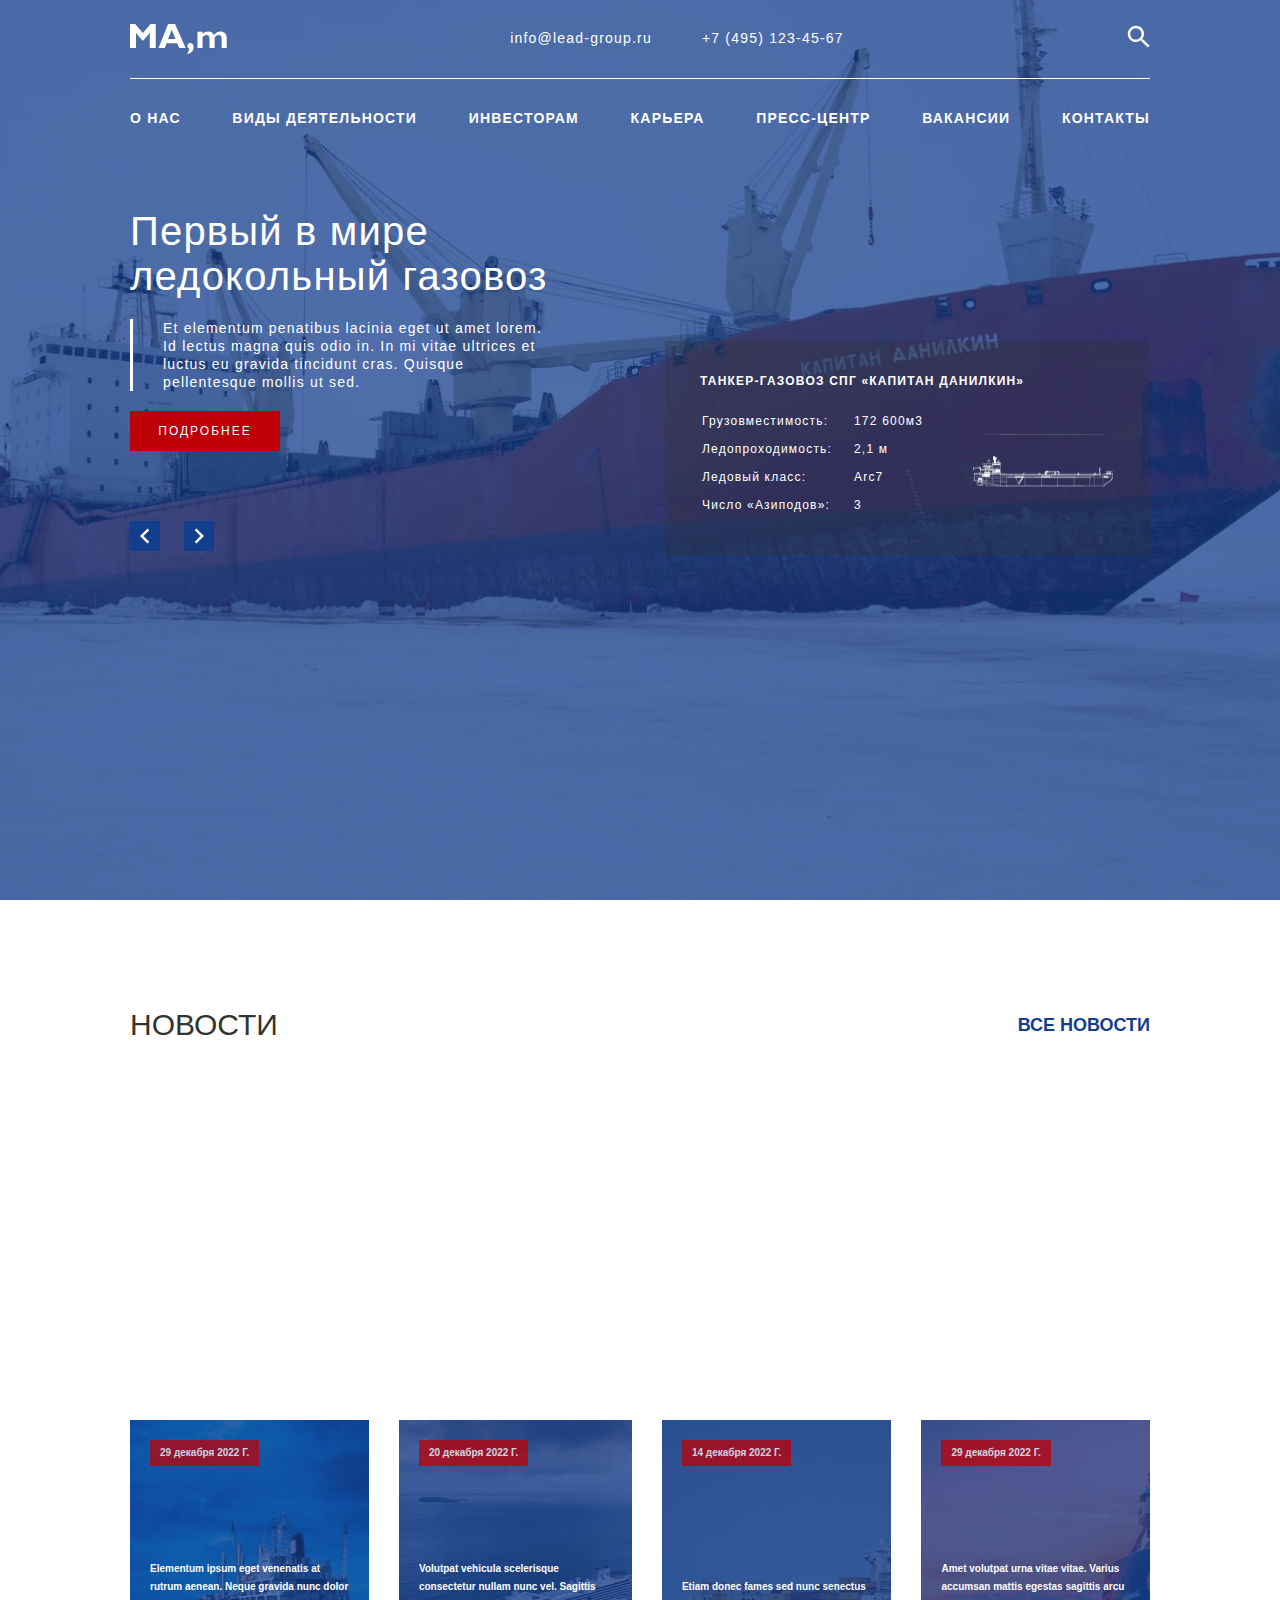
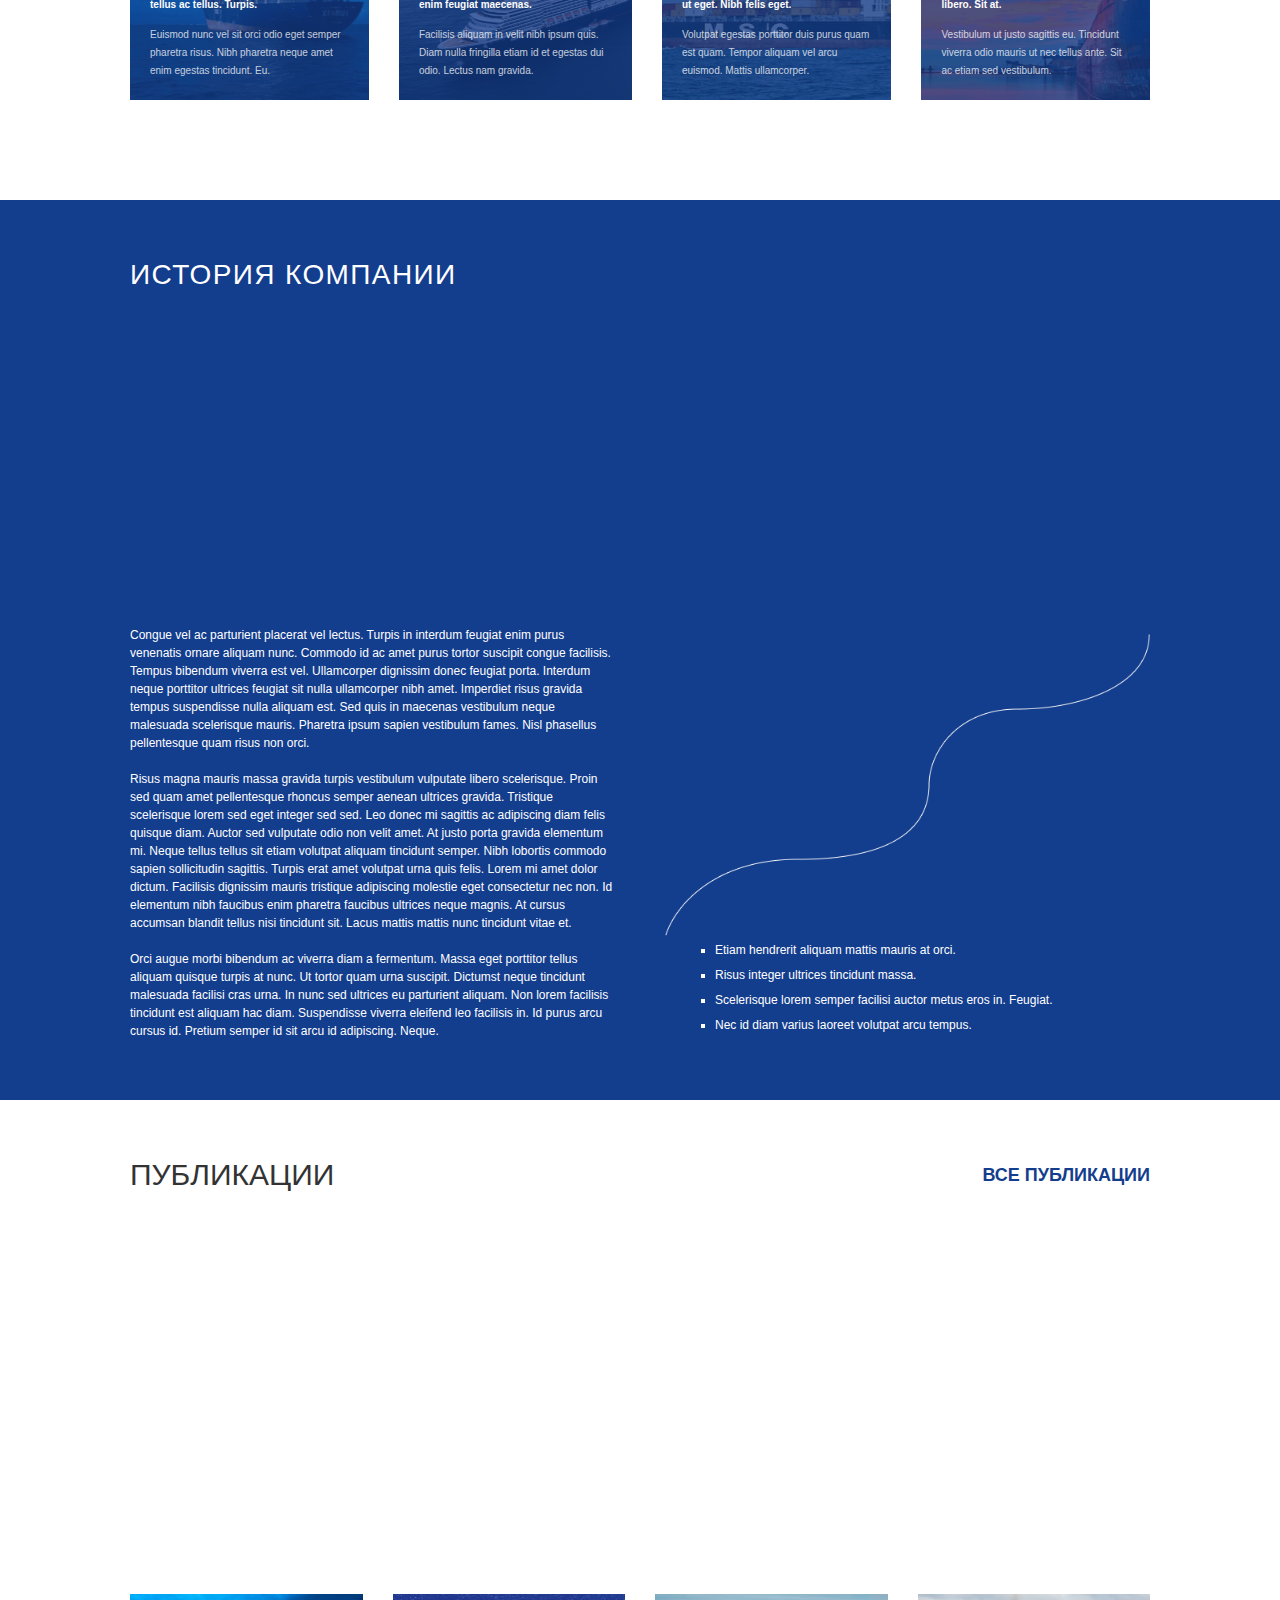
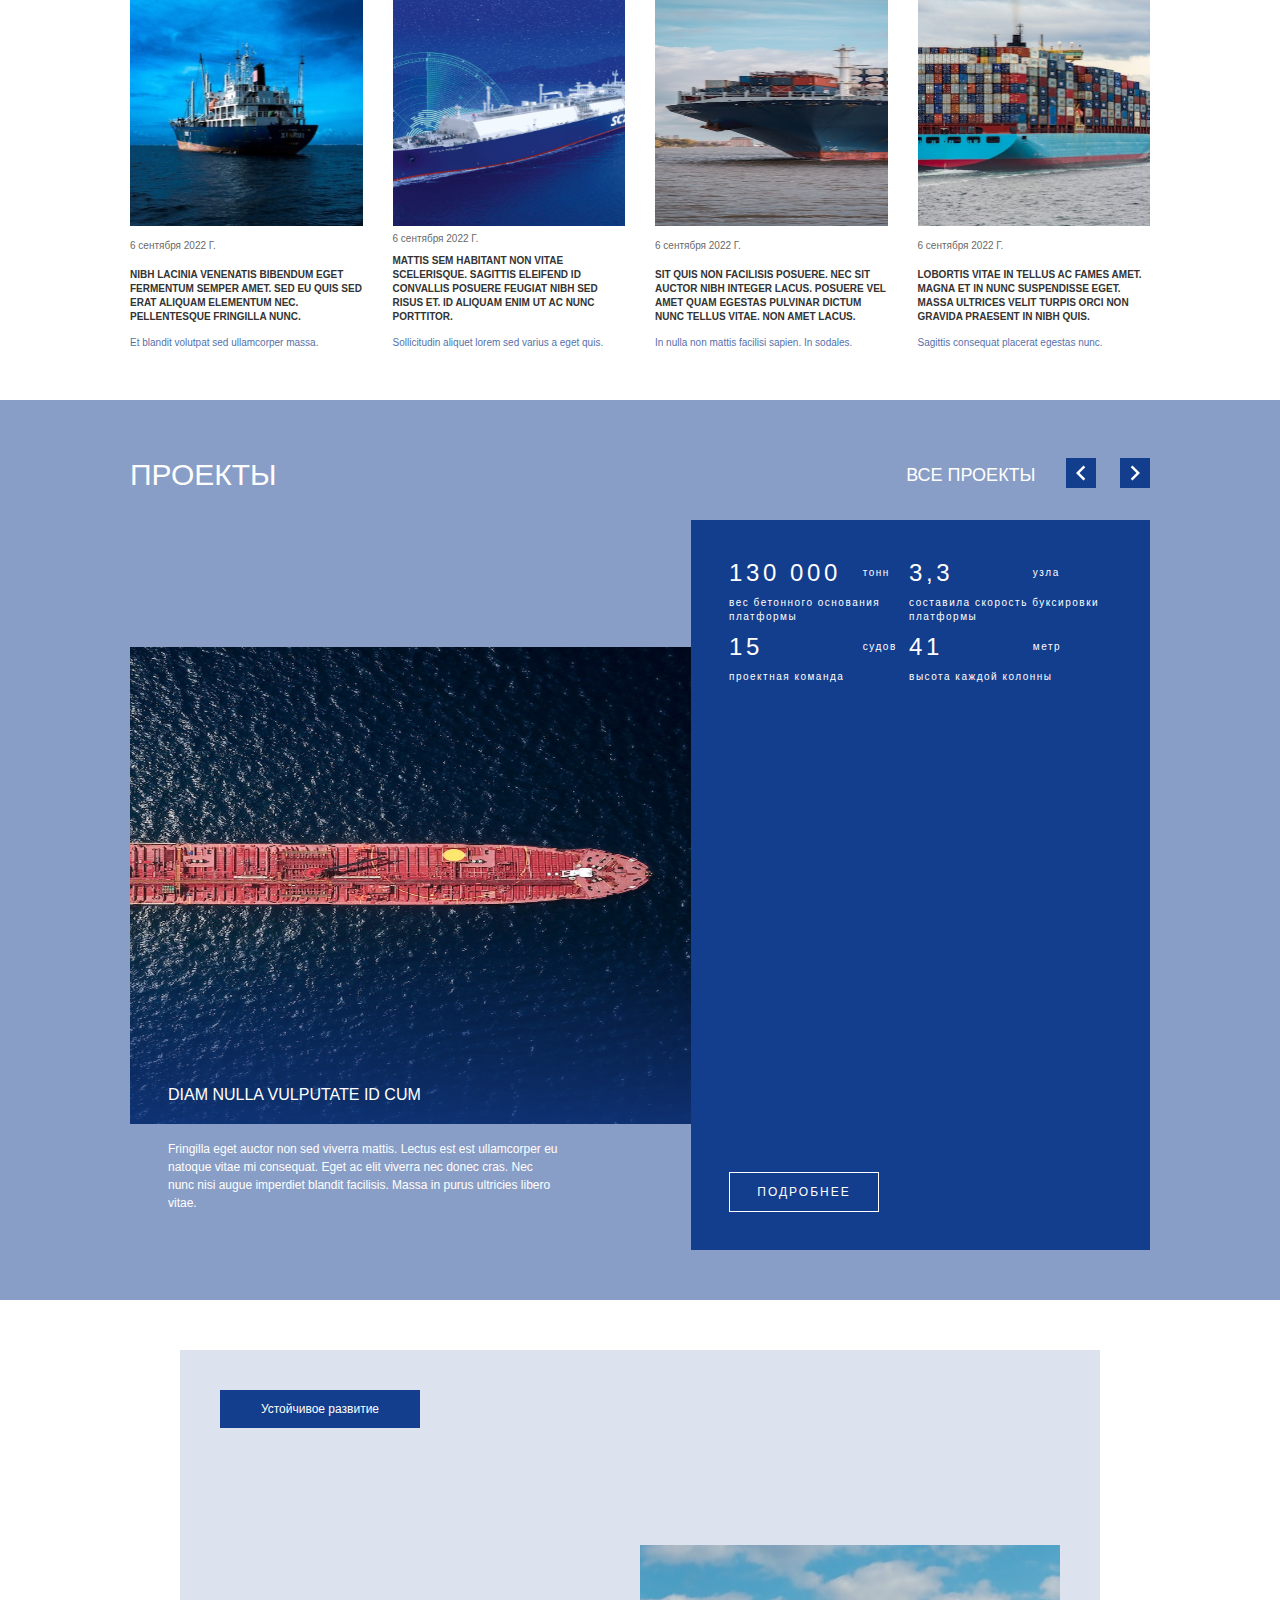
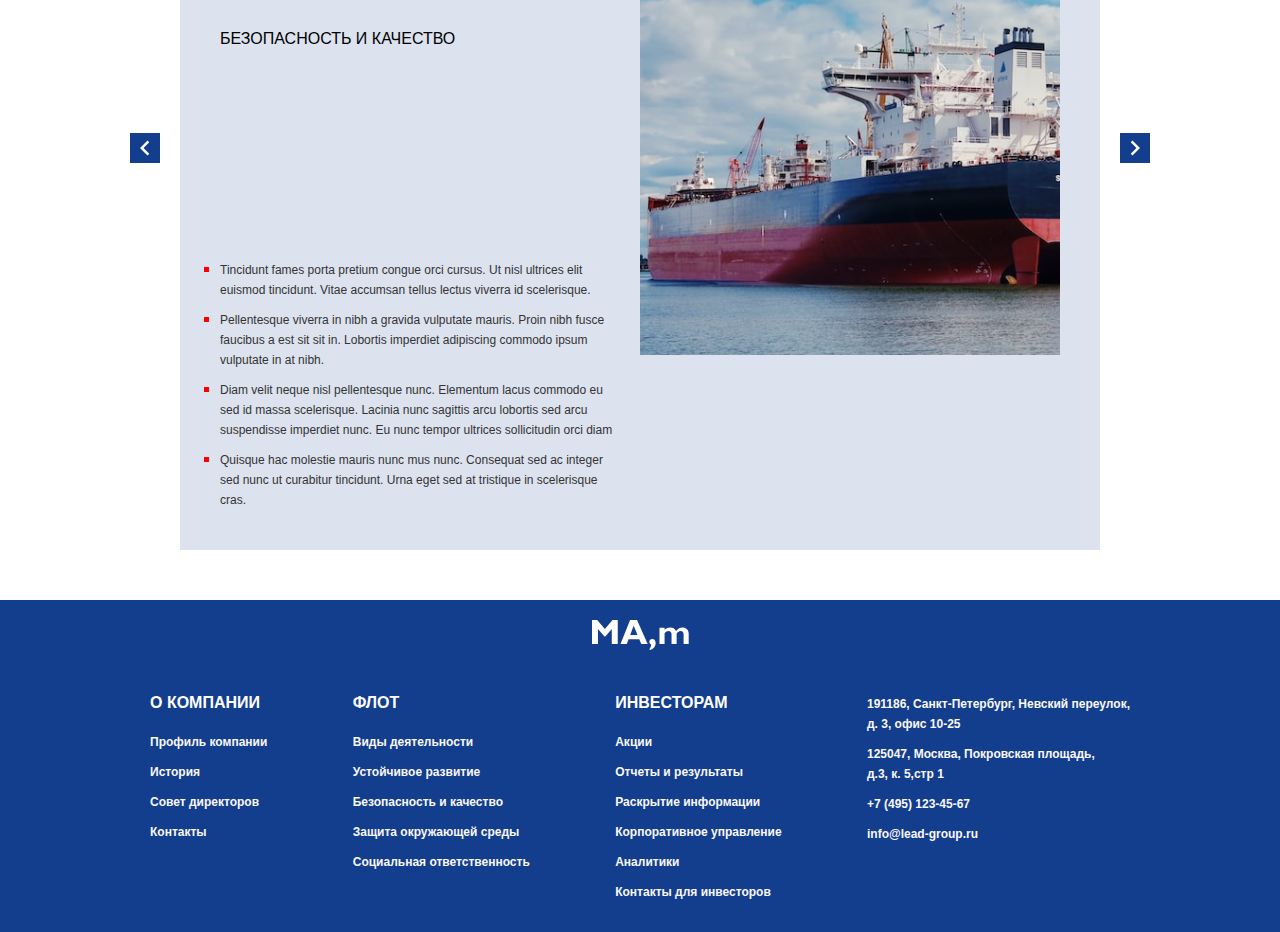
<file: index.html>
<!DOCTYPE html>
<html lang="en">
  <head>
    <meta charset="UTF-8" />
    <meta http-equiv="X-UA-Compatible" content="IE=edge" />
    <meta name="viewport" content="width=device-width, initial-scale=1.0" />
    <title>ICEBREAKER</title>
    <link
      href="https://fonts.cdnfonts.com/css/helveticaneuecyr-2"
      rel="stylesheet"
    />
    <link rel="stylesheet" href="./css/style.css" />
  </head>
  <body>
    <header class="header page__section">
      <div class="container">
        <nav class="header__nav">
          <div class="nav__top">
            <ul class="nav__top-1 top">
              <li>
                <a href="#" class="top-logo">
                  <img class="top-img" src="./img/logo.svg" alt="logo" />
                </a>
              </li>
              <li>
                <a href="mailto:info@lead-group.ru" class="top-email">
                  info@lead-group.ru
                </a>
              </li>
            </ul>
            <ul class="nav__top-2 top">
              <li>
                <a href="tel:+7 495 123-45-67" class="top-phone">
                  +7 (495) 123-45-67
                </a>
              </li>
              <li>
                <a href="#" class="top-search">
                  <img src="./img/search.svg" alt="search" />
                </a>
              </li>
            </ul>
          </div>
          <div class="nav-bottom">
            <ul class="nav__menu">
              <li>
                <a href="#">О нас</a>
              </li>
              <li class="activity-link">
                <a href="activities.html">Виды деятельности</a>
              </li>
              <li>
                <a href="#">Инвесторам</a>
              </li>
              <li>
                <a href="#">Карьера</a>
              </li>
              <li>
                <a href="#">Пресс-центр</a>
              </li>
              <li class="activity-link">
                <a href="vacancy.html">Вакансии</a>
              </li>
              <li class="activity-link">
                <a href="contact.html">Контакты</a>
              </li>
            </ul>
          </div>
        </nav>
        <div class="header__content">
          <div class="content__block content_block-text">
            <div class="content__text">
              <h1>Первый в мире ледокольный газовоз</h1>
              <p>
                Et elementum penatibus lacinia eget ut amet lorem. Id lectus
                magna quis odio in. In mi vitae ultrices et luctus eu gravida
                tincidunt cras. Quisque pellentesque mollis ut sed.
              </p>
              <button class="big__btn btn--red">Подробнее</button>
            </div>
            <div class="content__btn">
              <button><img src="./img/less.svg" alt="less" /></button>
              <button><img src="./img/more.svg" alt="less" /></button>
            </div>
          </div>

          <div class="content__block content__block-table">
            <div class="table-container">
              <h4>Танкер-газовоз СПГ «КАПИТАН ДАНИЛКИН»</h4>
              <table class="table">
                <tr>
                  <td>Грузовместимость:</td>
                  <td>172 600м3</td>
                  <td rowspan="4" class="img-cell">
                    <img
                      src="./img/icebreakerTable.svg"
                      alt="icebreakerTable"
                    />
                  </td>
                </tr>
                <tr>
                  <td>Ледопроходимость:</td>
                  <td>2,1 м</td>
                </tr>
                <tr>
                  <td>Ледовый класс:</td>
                  <td>Arc7</td>
                </tr>
                <tr>
                  <td>Число «Азиподов»:</td>
                  <td>3</td>
                </tr>
              </table>
            </div>
          </div>
        </div>
      </div>
    </header>

    <main>
      <section class="news page__section" id="news">
        <div class="container">
          <div class="news__box">
            <div class="news__header">
              <p class="news__header-big">НОВОСТИ</p>
              <p class="news__header-small">все новости</p>
            </div>
            <div class="news__cards">
              <div class="news__card">
                <p class="news__card-date">29 декабря 2022 Г.</p>
                <div class="news__card-text">
                  <p>
                    Elementum ipsum eget venenatis at rutrum aenean. Neque
                    gravida nunc dolor tellus ac tellus. Turpis.
                  </p>
                  <p>
                    Euismod nunc vel sit orci odio eget semper pharetra risus.
                    Nibh pharetra neque amet enim egestas tincidunt. Eu.
                  </p>
                </div>
              </div>
              <div class="news__card">
                <p class="news__card-date">20 декабря 2022 Г.</p>
                <div class="news__card-text">
                  <p>
                    Volutpat vehicula scelerisque consectetur nullam nunc vel.
                    Sagittis enim feugiat maecenas.
                  </p>
                  <p>
                    Facilisis aliquam in velit nibh ipsum quis. Diam nulla
                    fringilla etiam id et egestas dui odio. Lectus nam gravida.
                  </p>
                </div>
              </div>
              <div class="news__card">
                <p class="news__card-date">14 декабря 2022 Г.</p>
                <div class="news__card-text">
                  <p>
                    Etiam donec fames sed nunc senectus ut eget. Nibh felis
                    eget.
                  </p>
                  <p>
                    Volutpat egestas porttitor duis purus quam est quam. Tempor
                    aliquam vel arcu euismod. Mattis ullamcorper.
                  </p>
                </div>
              </div>
              <div class="news__card">
                <p class="news__card-date">29 декабря 2022 Г.</p>
                <div class="news__card-text">
                  <p>
                    Amet volutpat urna vitae vitae. Varius accumsan mattis
                    egestas sagittis arcu libero. Sit at.
                  </p>
                  <p>
                    Vestibulum ut justo sagittis eu. Tincidunt viverra odio
                    mauris ut nec tellus ante. Sit ac etiam sed vestibulum.
                  </p>
                </div>
              </div>
            </div>
          </div>
        </div>
      </section>
      <section class="history page__section" id="history">
        <div class="container">
          <div class="history__box">
            <div class="history__content">
              <h2>История компании</h2>
              <p>
                Congue vel ac parturient placerat vel lectus. Turpis in interdum
                feugiat enim purus venenatis ornare aliquam nunc. Commodo id ac
                amet purus tortor suscipit congue facilisis. Tempus bibendum
                viverra est vel. Ullamcorper dignissim donec feugiat porta.
                Interdum neque porttitor ultrices feugiat sit nulla ullamcorper
                nibh amet. Imperdiet risus gravida tempus suspendisse nulla
                aliquam est. Sed quis in maecenas vestibulum neque malesuada
                scelerisque mauris. Pharetra ipsum sapien vestibulum fames. Nisl
                phasellus pellentesque quam risus non orci.
                <br />
                <br />
                Risus magna mauris massa gravida turpis vestibulum vulputate
                libero scelerisque. Proin sed quam amet pellentesque rhoncus
                semper aenean ultrices gravida. Tristique scelerisque lorem sed
                eget integer sed sed. Leo donec mi sagittis ac adipiscing diam
                felis quisque diam. Auctor sed vulputate odio non velit amet. At
                justo porta gravida elementum mi. Neque tellus tellus sit etiam
                volutpat aliquam tincidunt semper. Nibh lobortis commodo sapien
                sollicitudin sagittis. Turpis erat amet volutpat urna quis
                felis. Lorem mi amet dolor dictum. Facilisis dignissim mauris
                tristique adipiscing molestie eget consectetur nec non. Id
                elementum nibh faucibus enim pharetra faucibus ultrices neque
                magnis. At cursus accumsan blandit tellus nisi tincidunt sit.
                Lacus mattis mattis nunc tincidunt vitae et.
                <br />
                <br />
                Orci augue morbi bibendum ac viverra diam a fermentum. Massa
                eget porttitor tellus aliquam quisque turpis at nunc. Ut tortor
                quam urna suscipit. Dictumst neque tincidunt malesuada facilisi
                cras urna. In nunc sed ultrices eu parturient aliquam. Non lorem
                facilisis tincidunt est aliquam hac diam. Suspendisse viverra
                eleifend leo facilisis in. Id purus arcu cursus id. Pretium
                semper id sit arcu id adipiscing. Neque.
              </p>
            </div>

            <div class="history__graph">
              <div class="history__img-box">
                <img src="./img/graph.png" alt="graph" class="history__img" />
              </div>
              <ul class="history__list">
                <li class="history__item">
                  Etiam hendrerit aliquam mattis mauris at orci.
                </li>
                <li class="history__item">
                  Risus integer ultrices tincidunt massa.
                </li>
                <li class="history__item">
                  Scelerisque lorem semper facilisi auctor metus eros in.
                  Feugiat.
                </li>
                <li class="history__item">
                  Nec id diam varius laoreet volutpat arcu tempus.
                </li>
              </ul>
            </div>
          </div>
        </div>
      </section>
      <section class="publication page__section" id="publication">
        <div class="container">
          <div class="publication__box">
            <div class="publication__header">
              <p class="publication__header-big">Публикации</p>
              <p class="publication__header-small">Все публикации</p>
            </div>
            <div class="publication__cards">
              <div class="publication__card">
                <div class="publication__img-box">
                  <img src="./img/ship5.svg" alt="" class="publication__img" />
                </div>
                <p class="publication__card-date">6 сентября 2022 Г.</p>
                <div class="publication__card-text">
                  <p>
                    Nibh lacinia venenatis bibendum eget fermentum semper amet.
                    Sed eu quis sed erat aliquam elementum nec. Pellentesque
                    fringilla nunc.
                  </p>
                  <p>Et blandit volutpat sed ullamcorper massa.</p>
                </div>
              </div>
              <div class="publication__card">
                <div class="publication__img-box">
                  <img src="./img/ship6.svg" alt="" class="publication__img" />
                </div>
                <p class="publication__card-date">6 сентября 2022 Г.</p>
                <div class="publication__card-text">
                  <p>
                    Mattis sem habitant non vitae scelerisque. Sagittis eleifend
                    id convallis posuere feugiat nibh sed risus et. Id aliquam
                    enim ut ac nunc porttitor.
                  </p>
                  <p>Sollicitudin aliquet lorem sed varius a eget quis.</p>
                </div>
              </div>
              <div class="publication__card">
                <div class="publication__img-box">
                  <img src="./img/ship7.svg" alt="" class="publication__img" />
                </div>
                <p class="publication__card-date">6 сентября 2022 Г.</p>
                <div class="publication__card-text">
                  <p>
                    Sit quis non facilisis posuere. Nec sit auctor nibh integer
                    lacus. Posuere vel amet quam egestas pulvinar dictum nunc
                    tellus vitae. Non amet lacus.
                  </p>
                  <p>In nulla non mattis facilisi sapien. In sodales.</p>
                </div>
              </div>
              <div class="publication__card">
                <div class="publication__img-box">
                  <img src="./img/ship8.svg" alt="" class="publication__img" />
                </div>
                <p class="publication__card-date">6 сентября 2022 Г.</p>
                <div class="publication__card-text">
                  <p>
                    Lobortis vitae in tellus ac fames amet. Magna et in nunc
                    suspendisse eget. Massa ultrices velit turpis orci non
                    gravida praesent in nibh quis.
                  </p>
                  <p>Sagittis consequat placerat egestas nunc.</p>
                </div>
              </div>
            </div>
          </div>
        </div>
      </section>
      <section class="project page__section" id="project">
        <div class="container">
          <div class="project__box">
            <div class="project__header">
              <p class="project__header-big">Проекты</p>
              <div class="project__header-btnbox">
                <p class="project__header-small">Все проекты</p>
                <div class="content__btn project__btn">
                  <button><img src="./img/less.svg" alt="less" /></button>
                  <button><img src="./img/more.svg" alt="less" /></button>
                </div>
              </div>
            </div>

            <div class="project-info">
              <div class="project__content">
                <h2>Diam nulla vulputate id cum</h2>
                <p>
                  Fringilla eget auctor non sed viverra mattis. Lectus est est
                  ullamcorper eu natoque vitae mi consequat. Eget ac elit
                  viverra nec donec cras. Nec nunc nisi augue imperdiet blandit
                  facilisis. Massa in purus ultricies libero vitae.
                </p>
              </div>

              <div class="project__table-box">
                <div class="project__table">
                  <table>
                    <tr>
                      <td
                        class="cell__big"
                        style="
                          font-size: 24px;
                          font-weight: normal;
                          width: auto;
                        "
                      >
                        130 000
                      </td>
                      <td>тонн</td>
                      <td
                        class="cell__big"
                        style="
                          font-size: 24px;
                          font-weight: normal;
                          width: auto;
                        "
                      >
                        3,3
                      </td>
                      <td>узла</td>
                    </tr>
                    <tr>
                      <td colspan="2">вес бетонного основания платформы</td>
                      <td colspan="2">
                        составила скорость буксировки платформы
                      </td>
                    </tr>
                    <tr>
                      <td
                        class="cell__big"
                        style="
                          font-size: 24px;
                          font-weight: normal;
                          width: auto;
                        "
                      >
                        15
                      </td>
                      <td>судов</td>
                      <td
                        class="cell__big"
                        style="
                          font-size: 24px;
                          font-weight: normal;
                          width: auto;
                        "
                      >
                        41
                      </td>
                      <td>метр</td>
                    </tr>
                    <tr>
                      <td colspan="2">проектная команда</td>
                      <td colspan="2">высота каждой колонны</td>
                    </tr>
                  </table>
                </div>
                <button class="big__btn btn--blue">подробнее</button>
              </div>
            </div>
          </div>
        </div>
      </section>
      <section class="safety page__section" id="safety">
        <div class="container">
          <div class="safety__box">
            <div class="content__btn safety__btn">
              <button>
                <img src="./img/less.svg" alt="less" />
              </button>
            </div>

            <div class="safety-info">
              <div class="safety__content">
                <p>Устойчивое развитие</p>
                <h2>Безопасность и качество</h2>
                <ul class="safety__order">
                  <li>
                    <span
                      >Tincidunt fames porta pretium congue orci cursus. Ut nisl
                      ultrices elit euismod tincidunt. Vitae accumsan tellus
                      lectus viverra id scelerisque.</span
                    >
                  </li>
                  <li>
                    <span
                      >Pellentesque viverra in nibh a gravida vulputate mauris.
                      Proin nibh fusce faucibus a est sit sit in. Lobortis
                      imperdiet adipiscing commodo ipsum vulputate in at
                      nibh.</span
                    >
                  </li>
                  <li>
                    <span
                      >Diam velit neque nisl pellentesque nunc. Elementum lacus
                      commodo eu sed id massa scelerisque. Lacinia nunc sagittis
                      arcu lobortis sed arcu suspendisse imperdiet nunc. Eu nunc
                      tempor ultrices sollicitudin orci diam</span
                    >
                  </li>
                  <li>
                    <span
                      >Quisque hac molestie mauris nunc mus nunc. Consequat sed
                      ac integer sed nunc ut curabitur tincidunt. Urna eget sed
                      at tristique in scelerisque cras.</span
                    >
                  </li>
                </ul>
              </div>
              <div class="safety__img-box">
                <!-- <img src="./img/shipSafety.svg" alt="" class="safety__img" /> -->
              </div>
            </div>

            <div class="content__btn safety__btn">
              <button style="margin-right: 0; margin-left: 20px">
                <img src="./img/more.svg" alt="more" />
              </button>
            </div>
          </div>
        </div>
      </section>
    </main>

    <footer class="footer">
      <div class="container">
        <div class="footer__box">
          <div class="footer__logo-box">
            <a href="#">
              <img class="footer__logo-img" src="./img/logo.svg" alt="logo" />
            </a>
          </div>
          <div class="footer__content">
            <div class="footer__company footer__item">
              <h4>О компании</h4>
              <ul class="footer__company-list footer__list">
                <li class="footer__li">Профиль компании</li>
                <li class="footer__li">История</li>
                <li class="footer__li">Совет директоров</li>
                <li class="footer__li">Контакты</li>
              </ul>
            </div>
            <div class="footer__flot footer__item">
              <h4>Флот</h4>
              <ul class="footer__company-list">
                <li>Виды деятельности</li>
                <li>Устойчивое развитие</li>
                <li>Безопасность и качество</li>
                <li>Защита окружающей среды</li>
                <li>Социальная ответственность</li>
              </ul>
            </div>
            <div class="footer__investor footer__item">
              <h4>Инвесторам</h4>
              <ul class="footer__company-list">
                <li>Акции</li>
                <li>Отчеты и результаты</li>
                <li>Раскрытие информации</li>
                <li>Корпоративное управление</li>
                <li>Аналитики</li>
                <li>Контакты для инвесторов</li>
              </ul>
            </div>
            <div class="footer__adress footer__item">
              <ul class="footer__company-list">
                <li>
                  191186, Санкт-Петербург, Невский переулок, <br />
                  д. 3, офис 10-25
                </li>
                <li>
                  125047, Москва, Покровская площадь, <br />
                  д.3, к. 5,стр 1
                </li>
                <li>+7 (495) 123-45-67</li>
                <li>info@lead-group.ru</li>
              </ul>
            </div>
          </div>
        </div>
      </div>
    </footer>
  </body>
  <script src="./script/script.js"></script>
</html>
</file>
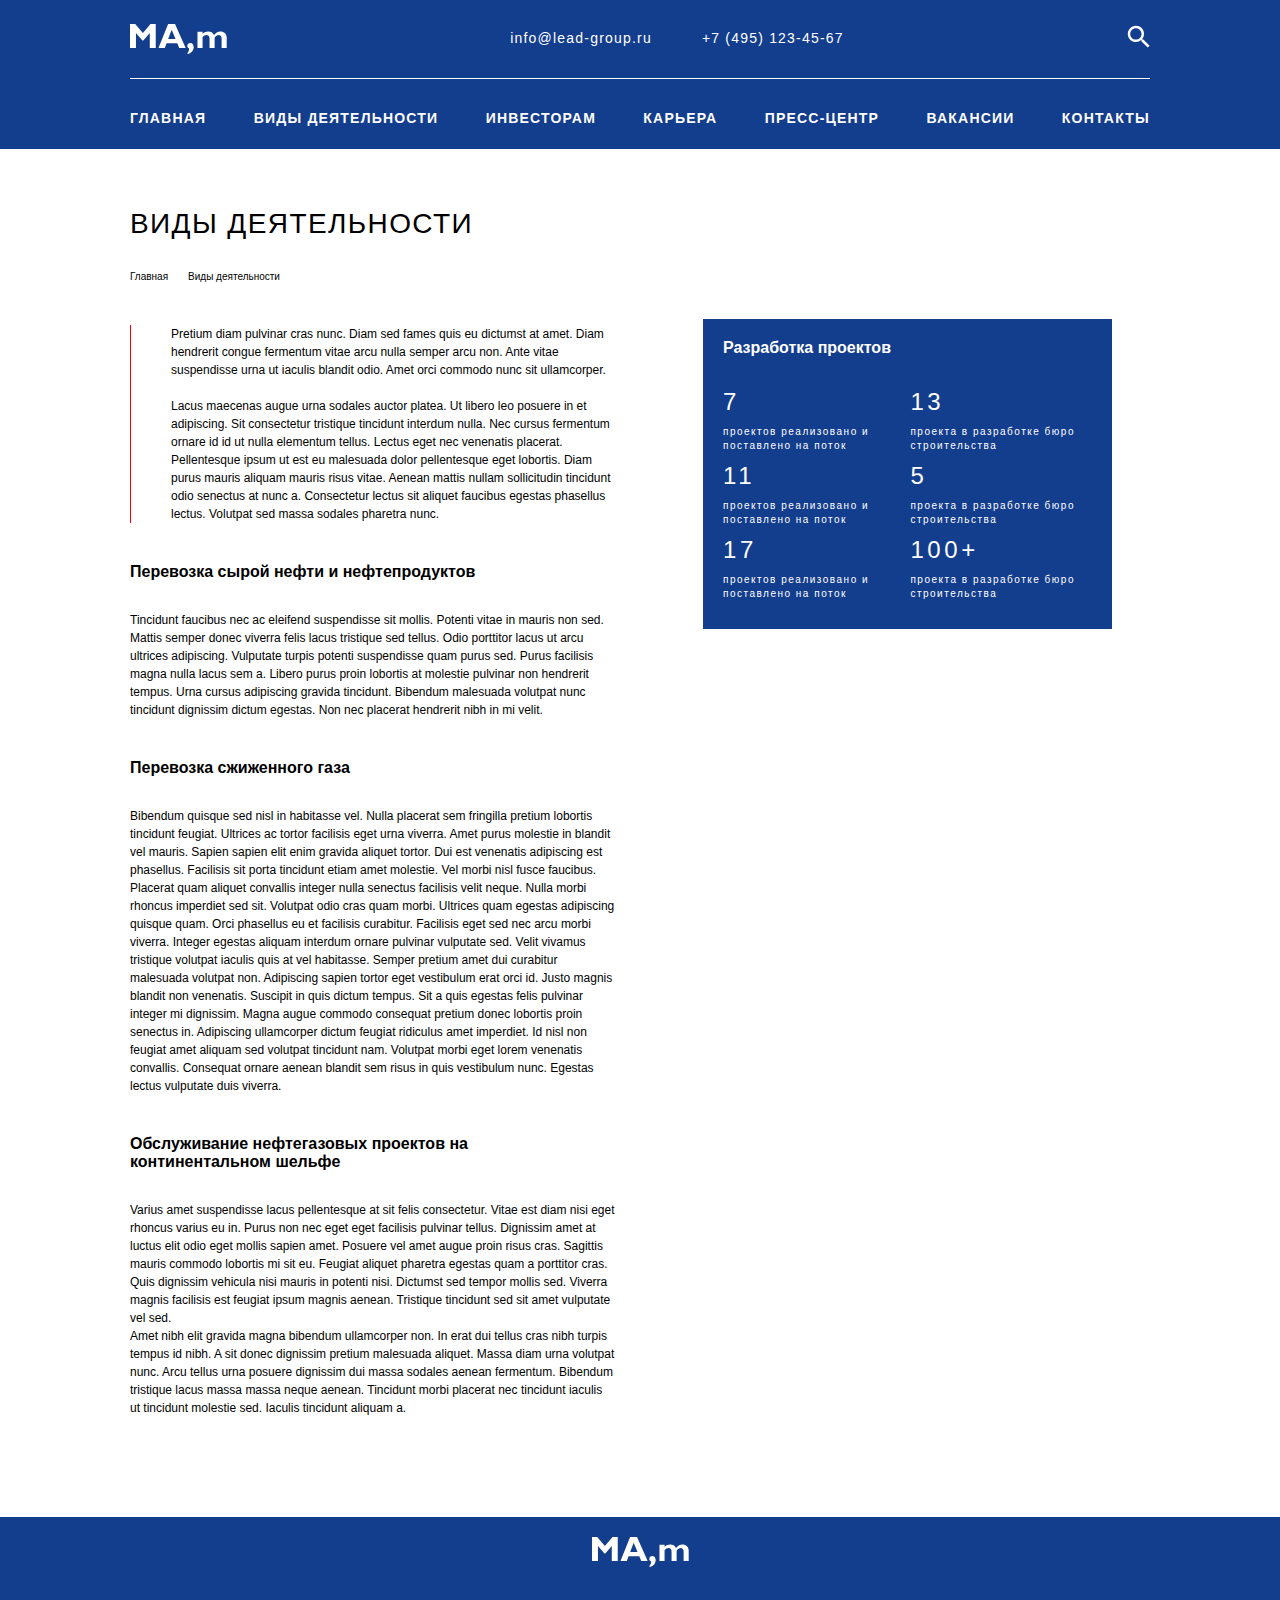
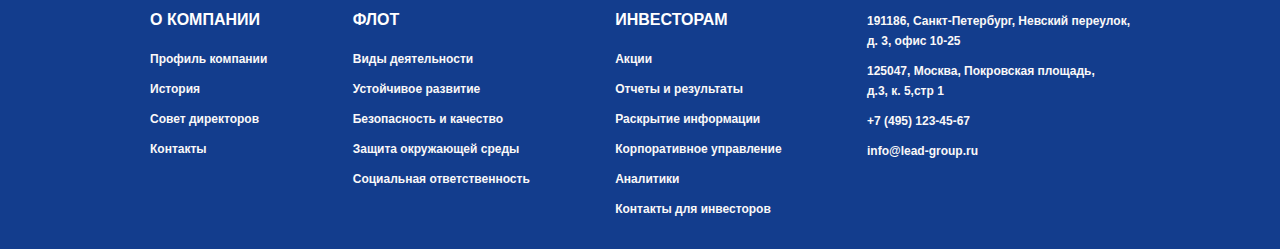
<file: activities.html>
<!DOCTYPE html>
<html lang="en">
  <head>
    <meta charset="UTF-8" />
    <meta http-equiv="X-UA-Compatible" content="IE=edge" />
    <meta name="viewport" content="width=device-width, initial-scale=1.0" />
    <title>ICEBREAKER</title>
    <link
      href="https://fonts.cdnfonts.com/css/helveticaneuecyr-2"
      rel="stylesheet"
    />
    <link rel="stylesheet" href="./css/activ.css" />
  </head>
  <body>
    <header class="header">
      <div class="container">
        <nav class="header__nav">
          <div class="nav__top">
            <ul class="nav__top-1 top">
              <li>
                <a href="#" class="top-logo">
                  <img class="top-img" src="./img/logo.svg" alt="logo" />
                </a>
              </li>
              <li>
                <a href="mailto:info@lead-group.ru" class="top-email">
                  info@lead-group.ru
                </a>
              </li>
            </ul>
            <ul class="nav__top-2 top">
              <li>
                <a href="tel:+7 495 123-45-67" class="top-phone">
                  +7 (495) 123-45-67
                </a>
              </li>
              <li>
                <a href="#" class="top-search">
                  <img src="./img/search.svg" alt="search" />
                </a>
              </li>
            </ul>
          </div>
          <div class="nav-bottom">
            <ul class="nav__menu">
              <li>
                <a href="index.html">Главная</a>
              </li>
              <li class="activity-link">
                <a href="activities.html">Виды деятельности</a>
              </li>
              <li>
                <a href="#">Инвесторам</a>
              </li>
              <li>
                <a href="#">Карьера</a>
              </li>
              <li>
                <a href="#">Пресс-центр</a>
              </li>
              <li class="activity-link">
                <a href="vacancy.html">Вакансии</a>
              </li>
              <li class="activity-link">
                <a href="contact.html">Контакты</a>
              </li>
            </ul>
          </div>
        </nav>
      </div>
    </header>

    <main>
      <section class="activity" id="activity">
        <div class="container">
          <div class="activity__box">
            <div class="activity__content">
              <h2>Виды деятельности</h2>
              <div class="activity__nav">
                <ul>
                  <li>Главная</li>
                  <li>Виды деятельности</li>
                </ul>
              </div>
              <p class="activity__paragraph-top">
                Pretium diam pulvinar cras nunc. Diam sed fames quis eu dictumst
                at amet. Diam hendrerit congue fermentum vitae arcu nulla semper
                arcu non. Ante vitae suspendisse urna ut iaculis blandit odio.
                Amet orci commodo nunc sit ullamcorper.
                <br />
                <br />
                Lacus maecenas augue urna sodales auctor platea. Ut libero leo
                posuere in et adipiscing. Sit consectetur tristique tincidunt
                interdum nulla. Nec cursus fermentum ornare id id ut nulla
                elementum tellus. Lectus eget nec venenatis placerat.
                Pellentesque ipsum ut est eu malesuada dolor pellentesque eget
                lobortis. Diam purus mauris aliquam mauris risus vitae. Aenean
                mattis nullam sollicitudin tincidunt odio senectus at nunc a.
                Consectetur lectus sit aliquet faucibus egestas phasellus
                lectus. Volutpat sed massa sodales pharetra nunc.
              </p>
              <h4>Перевозка сырой нефти и нефтепродуктов</h4>
              <p class="activity__paragraph">
                Tincidunt faucibus nec ac eleifend suspendisse sit mollis.
                Potenti vitae in mauris non sed. Mattis semper donec viverra
                felis lacus tristique sed tellus. Odio porttitor lacus ut arcu
                ultrices adipiscing. Vulputate turpis potenti suspendisse quam
                purus sed. Purus facilisis magna nulla lacus sem a. Libero purus
                proin lobortis at molestie pulvinar non hendrerit tempus. Urna
                cursus adipiscing gravida tincidunt. Bibendum malesuada volutpat
                nunc tincidunt dignissim dictum egestas. Non nec placerat
                hendrerit nibh in mi velit.
              </p>
              <h4>Перевозка сжиженного газа</h4>
              <p class="activity__paragraph">
                Bibendum quisque sed nisl in habitasse vel. Nulla placerat sem
                fringilla pretium lobortis tincidunt feugiat. Ultrices ac tortor
                facilisis eget urna viverra. Amet purus molestie in blandit vel
                mauris. Sapien sapien elit enim gravida aliquet tortor. Dui est
                venenatis adipiscing est phasellus. Facilisis sit porta
                tincidunt etiam amet molestie. Vel morbi nisl fusce faucibus.
                Placerat quam aliquet convallis integer nulla senectus facilisis
                velit neque. Nulla morbi rhoncus imperdiet sed sit. Volutpat
                odio cras quam morbi. Ultrices quam egestas adipiscing quisque
                quam. Orci phasellus eu et facilisis curabitur. Facilisis eget
                sed nec arcu morbi viverra. Integer egestas aliquam interdum
                ornare pulvinar vulputate sed. Velit vivamus tristique volutpat
                iaculis quis at vel habitasse. Semper pretium amet dui curabitur
                malesuada volutpat non. Adipiscing sapien tortor eget vestibulum
                erat orci id. Justo magnis blandit non venenatis. Suscipit in
                quis dictum tempus. Sit a quis egestas felis pulvinar integer mi
                dignissim. Magna augue commodo consequat pretium donec lobortis
                proin senectus in. Adipiscing ullamcorper dictum feugiat
                ridiculus amet imperdiet. Id nisl non feugiat amet aliquam sed
                volutpat tincidunt nam. Volutpat morbi eget lorem venenatis
                convallis. Consequat ornare aenean blandit sem risus in quis
                vestibulum nunc. Egestas lectus vulputate duis viverra.
              </p>
              <h4>
                Обслуживание нефтегазовых проектов на
                <br />
                континентальном шельфе
              </h4>
              <p class="activity__paragraph paragraph-last">
                Varius amet suspendisse lacus pellentesque at sit felis
                consectetur. Vitae est diam nisi eget rhoncus varius eu in.
                Purus non nec eget eget facilisis pulvinar tellus. Dignissim
                amet at luctus elit odio eget mollis sapien amet. Posuere vel
                amet augue proin risus cras. Sagittis mauris commodo lobortis mi
                sit eu. Feugiat aliquet pharetra egestas quam a porttitor cras.
                Quis dignissim vehicula nisi mauris in potenti nisi. Dictumst
                sed tempor mollis sed. Viverra magnis facilisis est feugiat
                ipsum magnis aenean. Tristique tincidunt sed sit amet vulputate
                vel sed.
                <br />
                Amet nibh elit gravida magna bibendum ullamcorper non. In erat
                dui tellus cras nibh turpis tempus id nibh. A sit donec
                dignissim pretium malesuada aliquet. Massa diam urna volutpat
                nunc. Arcu tellus urna posuere dignissim dui massa sodales
                aenean fermentum. Bibendum tristique lacus massa massa neque
                aenean. Tincidunt morbi placerat nec tincidunt iaculis ut
                tincidunt molestie sed. Iaculis tincidunt aliquam a.
              </p>
            </div>

            <div class="activity__table-box">
              <div class="activity__table">
                <h4>Разработка проектов</h4>
                <table>
                  <tr>
                    <td
                      class="cell__big"
                      style="font-size: 24px; font-weight: normal; width: auto"
                    >
                      7
                    </td>
                    <td></td>
                    <td
                      class="cell__big"
                      style="font-size: 24px; font-weight: normal; width: auto"
                    >
                      13
                    </td>
                    <td></td>
                  </tr>
                  <tr>
                    <td colspan="2">проектов реализовано и поставлено на поток</td>
                    <td colspan="2">проекта в разработке бюро строительства</td>
                  </tr>
                  <tr>
                    <td
                      class="cell__big"
                      style="font-size: 24px; font-weight: normal; width: auto"
                    >
                      11
                    </td>
                    <td></td>
                    <td
                      class="cell__big"
                      style="font-size: 24px; font-weight: normal; width: auto"
                    >
                      5
                    </td>
                    <td></td>
                  </tr>
                  <tr>
                    <td colspan="2">проектов реализовано и поставлено на поток</td>
                    <td colspan="2">проекта в разработке бюро строительства</td>
                  </tr>
                  <tr>
                    <td
                      class="cell__big"
                      style="font-size: 24px; font-weight: normal; width: auto"
                    >
                      17
                    </td>
                    <td></td>
                    <td
                      class="cell__big"
                      style="font-size: 24px; font-weight: normal; width: auto"
                    >
                      100+
                    </td>
                    <td></td>
                  </tr>
                  <tr>
                    <td colspan="2">проектов реализовано и поставлено на поток</td>
                    <td colspan="2">проекта в разработке бюро строительства</td>
                  </tr>
                </table>
              </div>
          </div>
        </div>
      </section>
    </main>

    <footer class="footer">
      <div class="container">
        <div class="footer__box">
          <div class="footer__logo-box">
            <a href="#">
              <img class="footer__logo-img" src="./img/logo.svg" alt="logo" />
            </a>
          </div>
          <div class="footer__content">
            <div class="footer__company footer__item">
              <h4>О компании</h4>
              <ul class="footer__company-list footer__list">
                <li class="footer__li">Профиль компании</li>
                <li class="footer__li">История</li>
                <li class="footer__li">Совет директоров</li>
                <li class="footer__li">Контакты</li>
              </ul>
            </div>
            <div class="footer__flot footer__item">
              <h4>Флот</h4>
              <ul class="footer__company-list">
                <li>Виды деятельности</li>
                <li>Устойчивое развитие</li>
                <li>Безопасность и качество</li>
                <li>Защита окружающей среды</li>
                <li>Социальная ответственность</li>
              </ul>
            </div>
            <div class="footer__investor footer__item">
              <h4>Инвесторам</h4>
              <ul class="footer__company-list">
                <li>Акции</li>
                <li>Отчеты и результаты</li>
                <li>Раскрытие информации</li>
                <li>Корпоративное управление</li>
                <li>Аналитики</li>
                <li>Контакты для инвесторов</li>
              </ul>
            </div>
            <div class="footer__adress footer__item">
              <ul class="footer__company-list">
                <li>
                  191186, Санкт-Петербург, Невский переулок, <br />
                  д. 3, офис 10-25
                </li>
                <li>
                  125047, Москва, Покровская площадь, <br />
                  д.3, к. 5,стр 1
                </li>
                <li>+7 (495) 123-45-67</li>
                <li>info@lead-group.ru</li>
              </ul>
            </div>
          </div>
        </div>
      </div>
    </footer>
  </body>
  <script src="./script/script.js"></script>
</html>
</file>
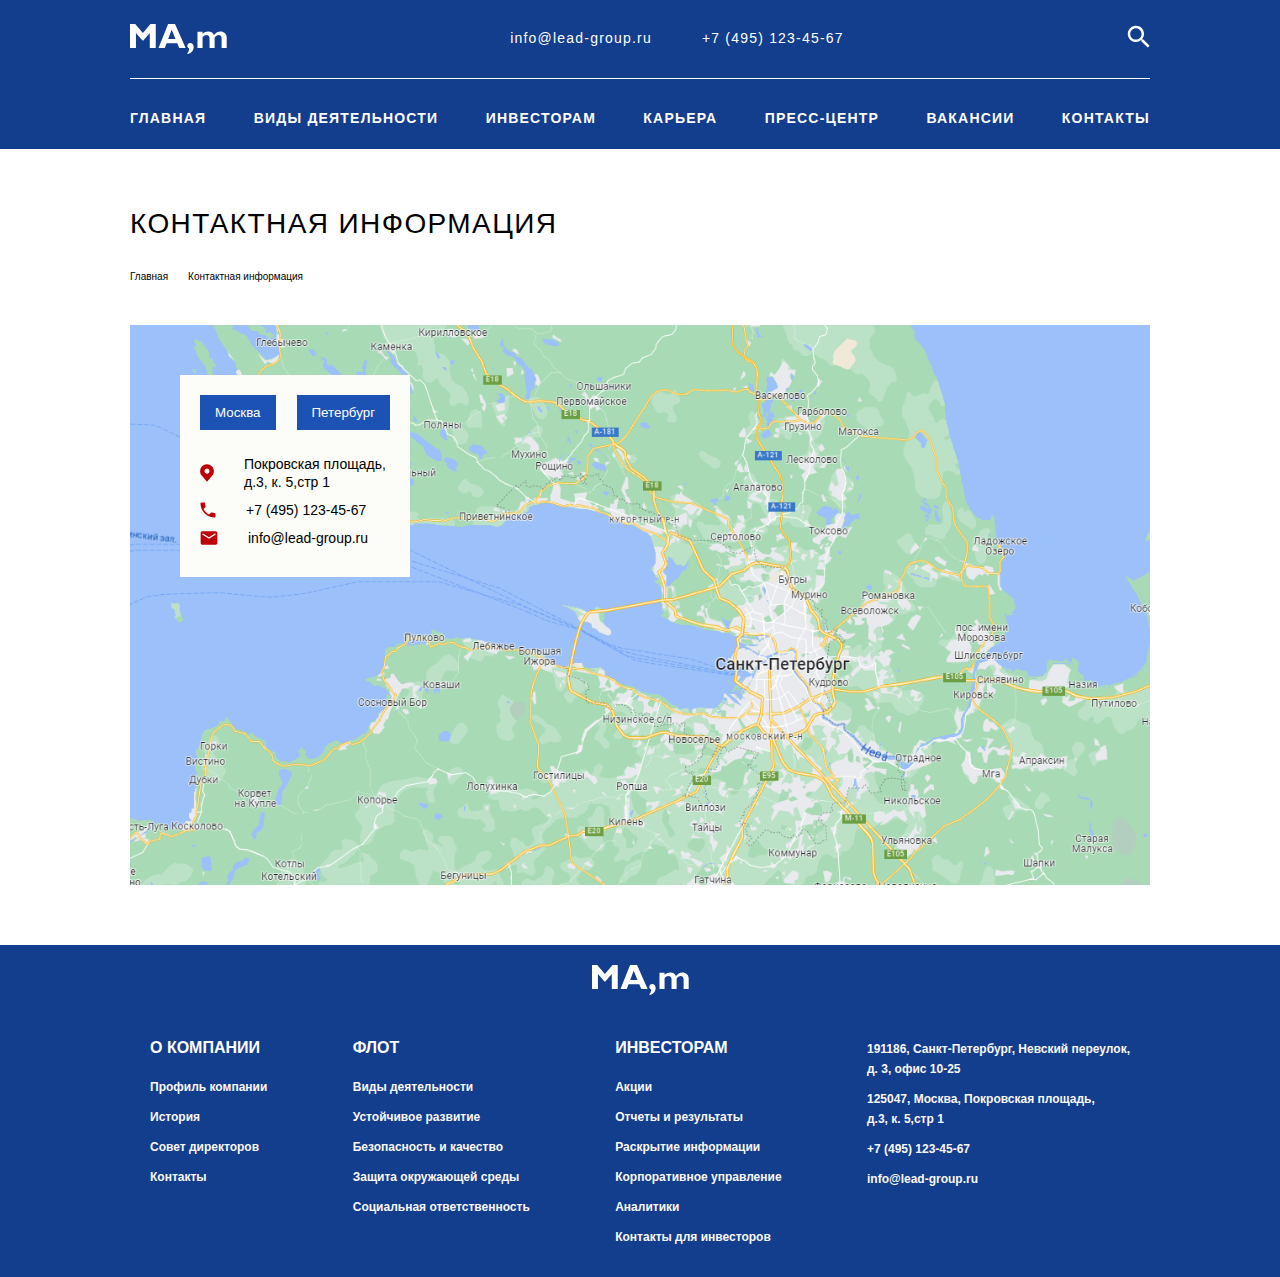
<file: contact.html>
<!DOCTYPE html>
<html lang="en">
  <head>
    <meta charset="UTF-8" />
    <meta http-equiv="X-UA-Compatible" content="IE=edge" />
    <meta name="viewport" content="width=device-width, initial-scale=1.0" />
    <title>ICEBREAKER</title>
    <link
      href="https://fonts.cdnfonts.com/css/helveticaneuecyr-2"
      rel="stylesheet"
    />
    <link rel="stylesheet" href="./css/contact.css" />
  </head>
  <body>
    <header class="header">
      <div class="container">
        <nav class="header__nav">
          <div class="nav__top">
            <ul class="nav__top-1 top">
              <li>
                <a href="#" class="top-logo">
                  <img class="top-img" src="./img/logo.svg" alt="logo" />
                </a>
              </li>
              <li>
                <a href="mailto:info@lead-group.ru" class="top-email">
                  info@lead-group.ru
                </a>
              </li>
            </ul>
            <ul class="nav__top-2 top">
              <li>
                <a href="tel:+7 495 123-45-67" class="top-phone">
                  +7 (495) 123-45-67
                </a>
              </li>
              <li>
                <a href="#" class="top-search">
                  <img src="./img/search.svg" alt="search" />
                </a>
              </li>
            </ul>
          </div>
          <div class="nav-bottom">
            <ul class="nav__menu">
              <li class="contact-link">
                <a href="index.html">Главная</a>
              </li>
              <li class="contact-link">
                <a href="activities.html">Виды деятельности</a>
              </li>
              <li>
                <a href="#">Инвесторам</a>
              </li>
              <li>
                <a href="#">Карьера</a>
              </li>
              <li>
                <a href="#">Пресс-центр</a>
              </li>
              <li class="contact-link">
                <a href="vacancy.html">Вакансии</a>
              </li>
              <li class="contact-link">
                <a href="#">Контакты</a>
              </li>
            </ul>
          </div>
        </nav>
      </div>
    </header>

    <main>
      <section class="contact" id="contact">
        <div class="container">
          <div class="contact__box">
            <div class="contact__content">
              <h2>Контактная информация</h2>
              <div class="contact__nav">
                <ul>
                  <li>Главная</li>
                  <li>Контактная информация</li>
                </ul>
              </div>
              <div class="contact__map-box">
                <div class="contact__adress-box">
                  <div class="contact__btn">
                    <button>Москва</button>
                    <button>Петербург</button>
                  </div>
                  <div class="contact__adress">
                    <div class="contact__block">
                      <img class="contact-icon" src="./img/location.svg" alt="" />
                      <p>Покровская площадь, д.3, к. 5,стр 1</p>
                    </div>
                    
                    <div class="contact__block">
                      <img class="contact-icon" src="./img/phone.svg" alt="" />
                      <p>+7 (495) 123-45-67</p>
                    </div>
                    
                    <div class="contact__block">
                      <img class="contact-icon" src="./img/mail.svg" alt="" />
                      <p>info@lead-group.ru</p>
                    </div>
                    
                  </div>
                </div>
                
            </div>
          </div>
        </div>
      </section>
    </main>

    <footer class="footer">
      <div class="container">
        <div class="footer__box">
          <div class="footer__logo-box">
            <a href="#">
              <img class="footer__logo-img" src="./img/logo.svg" alt="logo" />
            </a>
          </div>
          <div class="footer__content">
            <div class="footer__company footer__item">
              <h4>О компании</h4>
              <ul class="footer__company-list footer__list">
                <li class="footer__li">Профиль компании</li>
                <li class="footer__li">История</li>
                <li class="footer__li">Совет директоров</li>
                <li class="footer__li">Контакты</li>
              </ul>
            </div>
            <div class="footer__flot footer__item">
              <h4>Флот</h4>
              <ul class="footer__company-list">
                <li>Виды деятельности</li>
                <li>Устойчивое развитие</li>
                <li>Безопасность и качество</li>
                <li>Защита окружающей среды</li>
                <li>Социальная ответственность</li>
              </ul>
            </div>
            <div class="footer__investor footer__item">
              <h4>Инвесторам</h4>
              <ul class="footer__company-list">
                <li>Акции</li>
                <li>Отчеты и результаты</li>
                <li>Раскрытие информации</li>
                <li>Корпоративное управление</li>
                <li>Аналитики</li>
                <li>Контакты для инвесторов</li>
              </ul>
            </div>
            <div class="footer__adress footer__item">
              <ul class="footer__company-list">
                <li>
                  191186, Санкт-Петербург, Невский переулок, <br />
                  д. 3, офис 10-25
                </li>
                <li>
                  125047, Москва, Покровская площадь, <br />
                  д.3, к. 5,стр 1
                </li>
                <li>+7 (495) 123-45-67</li>
                <li>info@lead-group.ru</li>
              </ul>
            </div>
          </div>
        </div>
      </div>
    </footer>
  </body>
  <script src="./script/script.js"></script>
</html>
</file>
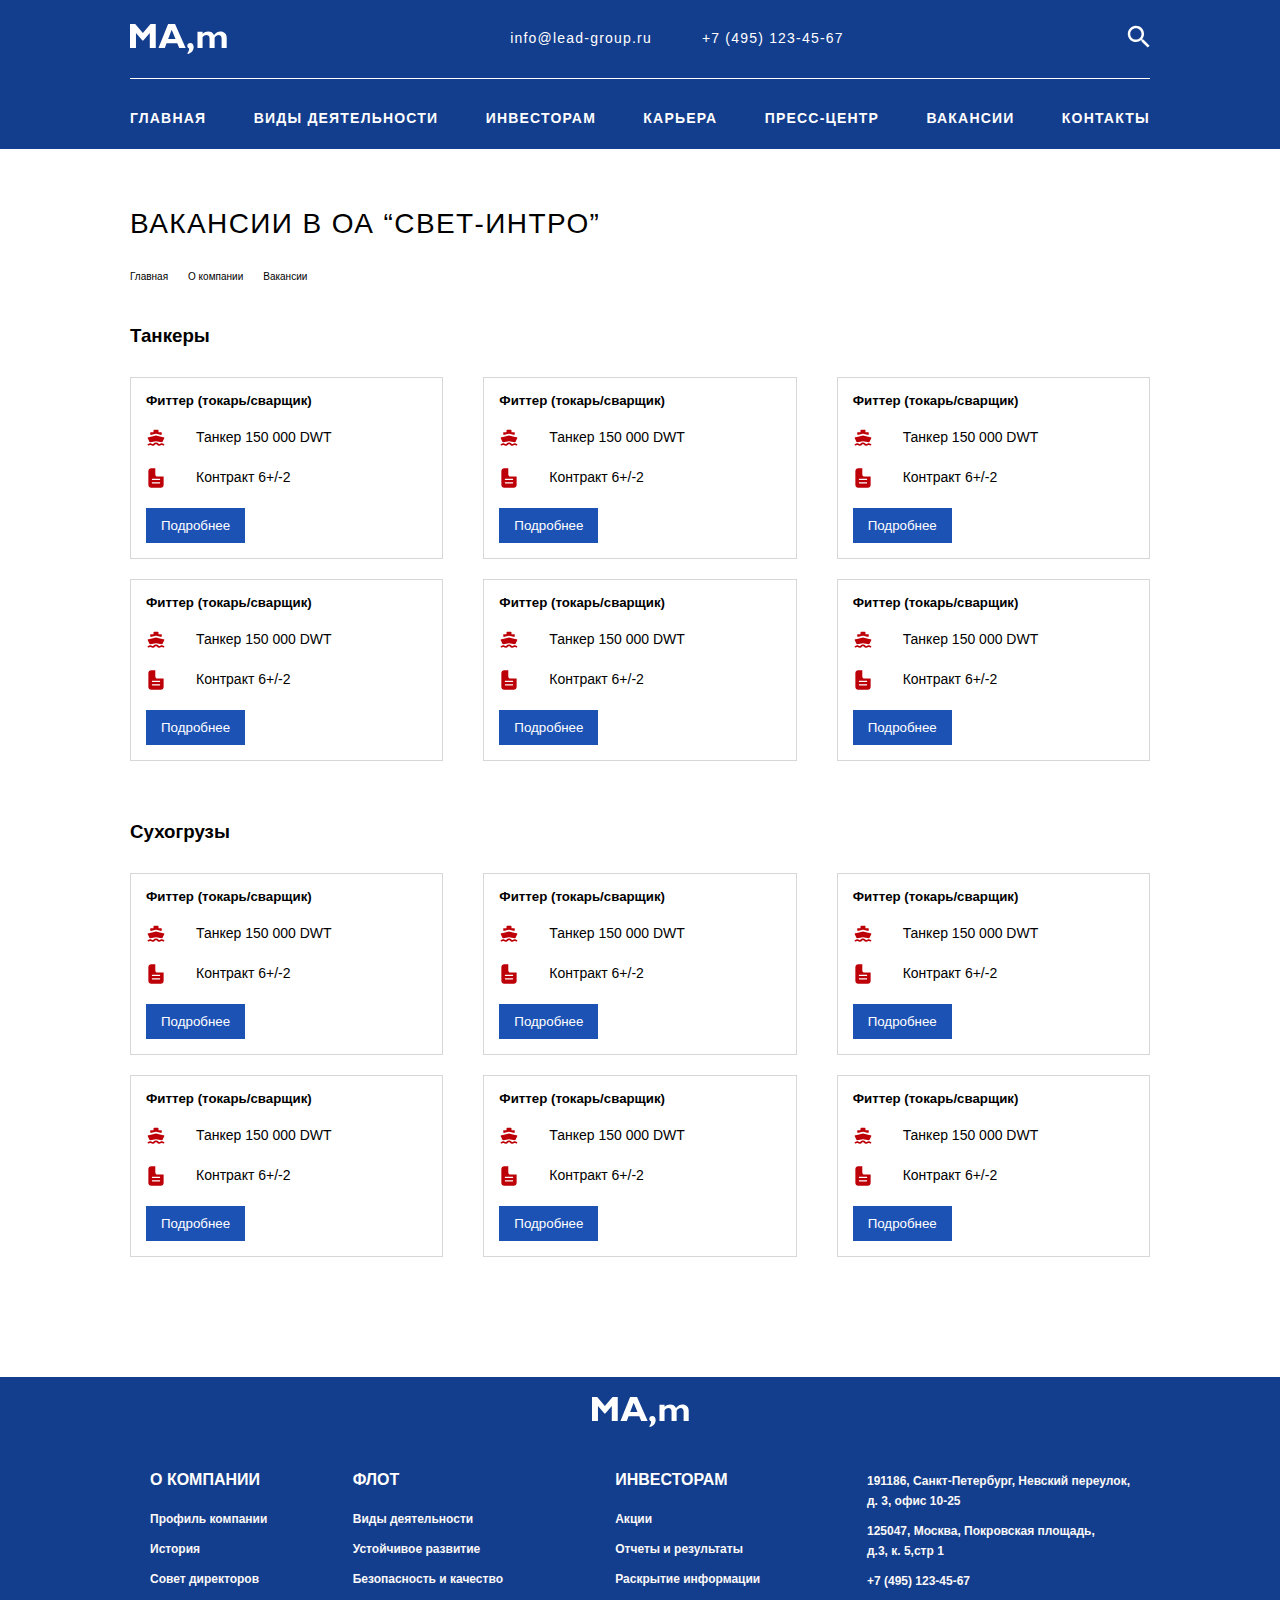
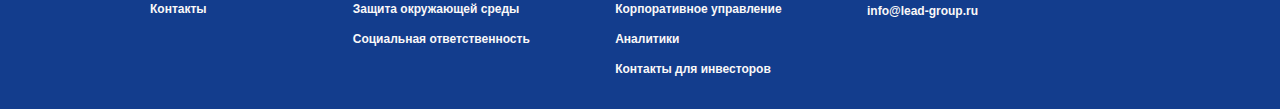
<file: vacancy.html>
<!DOCTYPE html>
<html lang="en">
  <head>
    <meta charset="UTF-8" />
    <meta http-equiv="X-UA-Compatible" content="IE=edge" />
    <meta name="viewport" content="width=device-width, initial-scale=1.0" />
    <title>ICEBREAKER</title>
    <link
      href="https://fonts.cdnfonts.com/css/helveticaneuecyr-2"
      rel="stylesheet"
    />
    <link rel="stylesheet" href="./css/vacan.css" />
  </head>
  <body>
    <header class="header">
      <div class="container">
        <nav class="header__nav">
          <div class="nav__top">
            <ul class="nav__top-1 top">
              <li>
                <a href="#" class="top-logo">
                  <img class="top-img" src="./img/logo.svg" alt="logo" />
                </a>
              </li>
              <li>
                <a href="mailto:info@lead-group.ru" class="top-email">
                  info@lead-group.ru
                </a>
              </li>
            </ul>
            <ul class="nav__top-2 top">
              <li>
                <a href="tel:+7 495 123-45-67" class="top-phone">
                  +7 (495) 123-45-67
                </a>
              </li>
              <li>
                <a href="#" class="top-search">
                  <img src="./img/search.svg" alt="search" />
                </a>
              </li>
            </ul>
          </div>
          <div class="nav-bottom">
            <ul class="nav__menu">
              <li class="vacancy-link">
                <a href="index.html">Главная</a>
              </li>
              <li class="vacancy-link">
                <a href="activities.html">Виды деятельности</a>
              </li>
              <li>
                <a href="#">Инвесторам</a>
              </li>
              <li>
                <a href="#">Карьера</a>
              </li>
              <li>
                <a href="#">Пресс-центр</a>
              </li>
              <li class="vacancy-link">
                <a href="#">Вакансии</a>
              </li>
              <li class="vacancy-link">
                <a href="contact.html">Контакты</a>
              </li>
            </ul>
          </div>
        </nav>
      </div>
    </header>

    <main>
      <section class="vacancy" id="vacancy">
        <div class="container">
          <div class="vacancy__box">
            <div class="vacancy__content">
              <h2>Вакансии в ОА “СВЕТ-ИНТРО”</h2>
              <div class="vacancy__nav">
                <ul>
                  <li>Главная</li>
                  <li>О компании</li>
                  <li>Вакансии</li>
                </ul>
              </div>
              <h3>Танкеры</h3>
              <div class="vacancy__cards">
                <div class="vacancy__card">
                  <div class="card-container">
                    <h5>Фиттер (токарь/сварщик)</h5>
                    <div class="vacancy__block">
                      <img
                        class="vacancy-icon"
                        src="./img/ship_icon.svg"
                        alt=""
                      />
                      <p>Танкер 150 000 DWT</p>
                    </div>
                    <div class="vacancy__block">
                      <img
                        class="vacancy-icon"
                        src="./img/contract.svg"
                        alt=""
                      />
                      <p>Контракт 6+/-2</p>
                    </div>
                    <div class="vacancy__btn">
                      <button>Подробнее</button>
                    </div>
                  </div>
                </div>
                <div class="vacancy__card">
                  <div class="card-container">
                    <h5>Фиттер (токарь/сварщик)</h5>
                    <div class="vacancy__block">
                      <img
                        class="vacancy-icon"
                        src="./img/ship_icon.svg"
                        alt=""
                      />
                      <p>Танкер 150 000 DWT</p>
                    </div>
                    <div class="vacancy__block">
                      <img
                        class="vacancy-icon"
                        src="./img/contract.svg"
                        alt=""
                      />
                      <p>Контракт 6+/-2</p>
                    </div>
                    <div class="vacancy__btn">
                      <button>Подробнее</button>
                    </div>
                  </div>
                </div>
                <div class="vacancy__card">
                  <div class="card-container">
                    <h5>Фиттер (токарь/сварщик)</h5>
                    <div class="vacancy__block">
                      <img
                        class="vacancy-icon"
                        src="./img/ship_icon.svg"
                        alt=""
                      />
                      <p>Танкер 150 000 DWT</p>
                    </div>
                    <div class="vacancy__block">
                      <img
                        class="vacancy-icon"
                        src="./img/contract.svg"
                        alt=""
                      />
                      <p>Контракт 6+/-2</p>
                    </div>
                    <div class="vacancy__btn">
                      <button>Подробнее</button>
                    </div>
                  </div>
                </div>
                <div class="vacancy__card">
                  <div class="card-container">
                    <h5>Фиттер (токарь/сварщик)</h5>
                    <div class="vacancy__block">
                      <img
                        class="vacancy-icon"
                        src="./img/ship_icon.svg"
                        alt=""
                      />
                      <p>Танкер 150 000 DWT</p>
                    </div>
                    <div class="vacancy__block">
                      <img
                        class="vacancy-icon"
                        src="./img/contract.svg"
                        alt=""
                      />
                      <p>Контракт 6+/-2</p>
                    </div>
                    <div class="vacancy__btn">
                      <button>Подробнее</button>
                    </div>
                  </div>
                </div>
                <div class="vacancy__card">
                  <div class="card-container">
                    <h5>Фиттер (токарь/сварщик)</h5>
                    <div class="vacancy__block">
                      <img
                        class="vacancy-icon"
                        src="./img/ship_icon.svg"
                        alt=""
                      />
                      <p>Танкер 150 000 DWT</p>
                    </div>
                    <div class="vacancy__block">
                      <img
                        class="vacancy-icon"
                        src="./img/contract.svg"
                        alt=""
                      />
                      <p>Контракт 6+/-2</p>
                    </div>
                    <div class="vacancy__btn">
                      <button>Подробнее</button>
                    </div>
                  </div>
                </div>
                <div class="vacancy__card">
                  <div class="card-container">
                    <h5>Фиттер (токарь/сварщик)</h5>
                    <div class="vacancy__block">
                      <img
                        class="vacancy-icon"
                        src="./img/ship_icon.svg"
                        alt=""
                      />
                      <p>Танкер 150 000 DWT</p>
                    </div>
                    <div class="vacancy__block">
                      <img
                        class="vacancy-icon"
                        src="./img/contract.svg"
                        alt=""
                      />
                      <p>Контракт 6+/-2</p>
                    </div>
                    <div class="vacancy__btn">
                      <button>Подробнее</button>
                    </div>
                  </div>
                </div>
              </div>
              <h3>Сухогрузы</h3>
              <div class="vacancy__cards">
                <div class="vacancy__card">
                  <div class="card-container">
                    <h5>Фиттер (токарь/сварщик)</h5>
                    <div class="vacancy__block">
                      <img
                        class="vacancy-icon"
                        src="./img/ship_icon.svg"
                        alt=""
                      />
                      <p>Танкер 150 000 DWT</p>
                    </div>
                    <div class="vacancy__block">
                      <img
                        class="vacancy-icon"
                        src="./img/contract.svg"
                        alt=""
                      />
                      <p>Контракт 6+/-2</p>
                    </div>
                    <div class="vacancy__btn">
                      <button>Подробнее</button>
                    </div>
                  </div>
                </div>
                <div class="vacancy__card">
                  <div class="card-container">
                    <h5>Фиттер (токарь/сварщик)</h5>
                    <div class="vacancy__block">
                      <img
                        class="vacancy-icon"
                        src="./img/ship_icon.svg"
                        alt=""
                      />
                      <p>Танкер 150 000 DWT</p>
                    </div>
                    <div class="vacancy__block">
                      <img
                        class="vacancy-icon"
                        src="./img/contract.svg"
                        alt=""
                      />
                      <p>Контракт 6+/-2</p>
                    </div>
                    <div class="vacancy__btn">
                      <button>Подробнее</button>
                    </div>
                  </div>
                </div>
                <div class="vacancy__card">
                  <div class="card-container">
                    <h5>Фиттер (токарь/сварщик)</h5>
                    <div class="vacancy__block">
                      <img
                        class="vacancy-icon"
                        src="./img/ship_icon.svg"
                        alt=""
                      />
                      <p>Танкер 150 000 DWT</p>
                    </div>
                    <div class="vacancy__block">
                      <img
                        class="vacancy-icon"
                        src="./img/contract.svg"
                        alt=""
                      />
                      <p>Контракт 6+/-2</p>
                    </div>
                    <div class="vacancy__btn">
                      <button>Подробнее</button>
                    </div>
                  </div>
                </div>
                <div class="vacancy__card">
                  <div class="card-container">
                    <h5>Фиттер (токарь/сварщик)</h5>
                    <div class="vacancy__block">
                      <img
                        class="vacancy-icon"
                        src="./img/ship_icon.svg"
                        alt=""
                      />
                      <p>Танкер 150 000 DWT</p>
                    </div>
                    <div class="vacancy__block">
                      <img
                        class="vacancy-icon"
                        src="./img/contract.svg"
                        alt=""
                      />
                      <p>Контракт 6+/-2</p>
                    </div>
                    <div class="vacancy__btn">
                      <button>Подробнее</button>
                    </div>
                  </div>
                </div>
                <div class="vacancy__card">
                  <div class="card-container">
                    <h5>Фиттер (токарь/сварщик)</h5>
                    <div class="vacancy__block">
                      <img
                        class="vacancy-icon"
                        src="./img/ship_icon.svg"
                        alt=""
                      />
                      <p>Танкер 150 000 DWT</p>
                    </div>
                    <div class="vacancy__block">
                      <img
                        class="vacancy-icon"
                        src="./img/contract.svg"
                        alt=""
                      />
                      <p>Контракт 6+/-2</p>
                    </div>
                    <div class="vacancy__btn">
                      <button>Подробнее</button>
                    </div>
                  </div>
                </div>
                <div class="vacancy__card">
                  <div class="card-container">
                    <h5>Фиттер (токарь/сварщик)</h5>
                    <div class="vacancy__block">
                      <img
                        class="vacancy-icon"
                        src="./img/ship_icon.svg"
                        alt=""
                      />
                      <p>Танкер 150 000 DWT</p>
                    </div>
                    <div class="vacancy__block">
                      <img
                        class="vacancy-icon"
                        src="./img/contract.svg"
                        alt=""
                      />
                      <p>Контракт 6+/-2</p>
                    </div>
                    <div class="vacancy__btn">
                      <button>Подробнее</button>
                    </div>
                  </div>
                </div>
              </div>
            </div>
          </div>
        </div>
      </section>
    </main>

    <footer class="footer">
      <div class="container">
        <div class="footer__box">
          <div class="footer__logo-box">
            <a href="#">
              <img class="footer__logo-img" src="./img/logo.svg" alt="logo" />
            </a>
          </div>
          <div class="footer__content">
            <div class="footer__company footer__item">
              <h4>О компании</h4>
              <ul class="footer__company-list footer__list">
                <li class="footer__li">Профиль компании</li>
                <li class="footer__li">История</li>
                <li class="footer__li">Совет директоров</li>
                <li class="footer__li">Контакты</li>
              </ul>
            </div>
            <div class="footer__flot footer__item">
              <h4>Флот</h4>
              <ul class="footer__company-list">
                <li>Виды деятельности</li>
                <li>Устойчивое развитие</li>
                <li>Безопасность и качество</li>
                <li>Защита окружающей среды</li>
                <li>Социальная ответственность</li>
              </ul>
            </div>
            <div class="footer__investor footer__item">
              <h4>Инвесторам</h4>
              <ul class="footer__company-list">
                <li>Акции</li>
                <li>Отчеты и результаты</li>
                <li>Раскрытие информации</li>
                <li>Корпоративное управление</li>
                <li>Аналитики</li>
                <li>Контакты для инвесторов</li>
              </ul>
            </div>
            <div class="footer__adress footer__item">
              <ul class="footer__company-list">
                <li>
                  191186, Санкт-Петербург, Невский переулок, <br />
                  д. 3, офис 10-25
                </li>
                <li>
                  125047, Москва, Покровская площадь, <br />
                  д.3, к. 5,стр 1
                </li>
                <li>+7 (495) 123-45-67</li>
                <li>info@lead-group.ru</li>
              </ul>
            </div>
          </div>
        </div>
      </div>
    </footer>
  </body>
  <script src="./script/script.js"></script>
</html>
</file>
<file: css/style.css>
* {
  padding: 0;
  margin: 0;
  box-sizing: border-box;
  font-family: "HelveticaNeueCyr", sans-serif;
}

.container {
  max-width: 1020px;
  margin: 0 auto;
  height: 100%;
}

.page__section {
  height: 100vh;
}
.activity-link:hover {
  text-decoration: underline;
  color: rgb(250, 250, 251);
}
/* ============= HEADER block ========== */
.header {
  background-image: url(../img/icebraker.png);
  background-size: cover;
  background-position: center;
  background-color: #c7c7c7;
}

.header__nav li {
  list-style-type: none;
  display: flex;
  align-items: center;
}

.nav__top {
  display: flex;
  justify-content: space-between;
  align-items: center;
  gap: 50px;
  padding-bottom: 24px;
  margin-bottom: 30px;
  padding-top: 24px;
  border-bottom: 1px solid #ffffff;
}

.nav__top a {
  text-decoration: none;
  font-weight: 350;
  font-size: 14px;
  line-height: 140%;
  letter-spacing: 1.2px;
  color: #ffffff;
}

.top-img {
  display: block;
  height: 30px;
}

.top {
  display: flex;
  justify-content: space-between;
  flex-grow: 1;
}

.nav-bottom {
}

.nav__menu {
  display: flex;
  justify-content: space-between;
}

.nav__menu a {
  text-decoration: none;
  margin: 0;
  font-weight: 550;
  font-size: 14px;
  line-height: 140%;
  letter-spacing: 1.2px;
  text-transform: uppercase;
  color: #ffffff;
}

.header__content {
  display: flex;
  gap: 50px;
  margin-top: 80px;
  /* line-height: 140%; */
  color: #ffffff;
}

.content__block {
  flex: 1 1;
}

.content__text h1 {
  font-weight: 300;
  font-size: 40px;
  line-height: 45px;
  letter-spacing: 1.2px;
  margin-bottom: 20px;
}

.content__text p {
  width: 419px;
  font-weight: 100;
  font-size: 14px;
  line-height: 18px;
  letter-spacing: 1.2px;
  margin-bottom: 20px;
  padding-left: 30px;
  border-left: 3px solid #ffffff;
}
.big__btn {
  cursor: pointer;
  display: block;
  width: 150px;
  height: 40px;
  font-weight: 350;
  font-size: 12px;
  letter-spacing: 2px;
  text-transform: uppercase;
  border: none;
}

.content__text button {
  margin-bottom: 70px;
  color: #ffffff;
  background-color: #bd0007;
}

.content__btn button {
  display: inline-block;
  text-align: center;
  width: 30px;
  height: 30px;
  background-color: #133d8d;
  border: none;
  color: #ffffff;
}
.content__btn button:first-child {
  margin-right: 20px;
}

.content__btn button img {
  display: block;
  margin: 0 auto;
}

.content__block-table {
  display: flex;
  flex-direction: column;
  justify-content: end;
}

.table-container {
  background-color: #3333334d;
  color: #ffffff;
  padding: 30px 35px;
}
.table {
  width: 100%;
}

.table-container h4 {
  color: #ffffff;
  font-weight: 550;
  font-size: 12px;
  line-height: 20px;
  letter-spacing: 1.2px;
  margin-bottom: 20px;
  text-transform: uppercase;
}

.table td {
  font-style: normal;
  font-size: 12px;
  line-height: 16px;
  line-height: 16px;
  letter-spacing: 1.2px;
  padding-bottom: 10px;
}

.table td:first-child {
  width: 150px;
}

.table td img {
  width: 140px;
}

.table .img-cell {
  text-align: right;
}

/* ============= NEWS block ========== */

.news {
  padding: 100px 0 100px;
}

.news__box {
  display: flex;
  flex-direction: column;
  justify-content: space-between;
  height: 100%;
}

.news__header {
  display: flex;
  justify-content: space-between;
  margin-bottom: 60px;
}

.news__cards {
  display: flex;
  justify-content: center;
  min-height: 280px;
}

.news__card {
  display: flex;
  flex-direction: column;
  justify-content: space-between;
  padding: 20px;
  object-fit: cover;
  background-repeat: no-repeat;
}

.news__card:first-child {
  background-image: url(../img/ship1.svg);
}

.news__card:nth-child(2) {
  background-image: url(../img/ship2.svg);
}

.news__card:nth-child(3) {
  background-image: url(../img/ship3.png);
}

.news__card:last-child {
  background-image: url(../img/ship4.svg);
}

.news__card:not(:last-child) {
  margin-right: 30px;
}

.news__header-big {
  font-style: normal;
  font-weight: 400;
  font-size: 30px;
  line-height: 50px;
  letter-spacing: 1.2;
  text-transform: uppercase;
  color: #333333;
}

.news__header-small {
  padding: auto;
  font-style: normal;
  font-weight: 700;
  font-size: 18px;
  line-height: 50px;
  text-align: right;
  letter-spacing: 1.2;
  text-transform: uppercase;
  color: #133d8d;
}

.news__card-date {
  display: inline-block;
  margin-right: auto;
  padding: 5px 10px 5px;
  background-color: #bd0007;
  font-style: normal;
  font-weight: 550;
  font-size: 10px;
  line-height: 16px;
  color: #ffffff;
  opacity: 0.75;
}

.news__card-text p:first-child {
  margin-bottom: 12px;
  font-style: normal;
  font-weight: 550;
  font-size: 10px;
  line-height: 18px;
  color: #fdfdfd;
}

.news__card-text p:last-child {
  font-style: normal;
  font-weight: 400;
  font-size: 10px;
  line-height: 18px;
  color: #ffffff;
  opacity: 0.75;
}

/* ============= HISTORY block ========== */

.history__box {
  height: 100%;
  padding-top: 60px;
  padding-bottom: 60px;
  display: grid;
  grid-template-columns: repeat(2, 1fr);
  gap: 50px;
}

.history {
  background-color: #133d8d;
  color: #ffffff;
}

.history__content {
  height: 100%;
  display: flex;
  flex-direction: column;
  justify-content: space-between;
}

.history__content h2 {
  margin-bottom: 30px;
  font-weight: 400;
  font-size: 28px;
  line-height: 30px;
  letter-spacing: 0.05em;
  text-transform: uppercase;
}

.history__content p {
  font-style: normal;
  font-size: 12px;
  line-height: 18px;
}

.history__graph {
  height: 100%;
  display: flex;
  flex-direction: column;
  justify-content: flex-end;
}

.history__list {
  margin-left: 50px;
}

.history__list li {
  display: list-item;
  margin-bottom: 5px;
  font-style: normal;
  font-size: 12px;
  line-height: 20px;
  color: #ffffff;
  list-style-type: square;
}

.history__img-box {
  width: 100%;
}

.history__img {
  width: 100%;
}

/* ============= PUBLICATION block ========== */

.publication {
  padding: 50px 0 50px;
}

.publication__box {
  display: flex;
  flex-direction: column;
  justify-content: space-between;
  height: 100%;
}

.publication__header {
  display: flex;
  justify-content: space-between;
  margin-bottom: 20px;
}

.publication__header-big {
  font-style: normal;
  font-weight: 400;
  font-size: 30px;
  line-height: 50px;
  letter-spacing: 1.2;
  text-transform: uppercase;
  color: #333333;
}

.publication__header-small {
  padding: auto;
  font-style: normal;
  font-weight: 700;
  font-size: 18px;
  line-height: 50px;
  text-align: right;
  letter-spacing: 1.2;
  text-transform: uppercase;
  color: #133d8d;
}
.publication__cards {
  display: flex;
  justify-content: center;
  min-height: 280px;
}

.publication__card {
  display: flex;
  flex-direction: column;
  justify-content: space-between;
  width: 24%;
  height: 100%;
}

.publication__card:not(:last-child) {
  margin-right: 30px;
}

.publication__img-box {
}

.publication__img {
  aspect-ratio: 1/1;
  width: 100%;
  object-fit: cover;
  background-repeat: no-repeat;
}

.publication__card-date {
  display: inline-block;
  margin-bottom: 6px;

  font-style: normal;
  font-weight: 400;
  font-size: 10px;
  line-height: 18px;
  color: #333333;

  opacity: 0.75;
}

.publication__card-text p:first-child {
  margin-bottom: 12px;
  font-weight: 700;
  font-size: 10px;
  line-height: 14px;
  letter-spacing: 1.2;
  text-transform: uppercase;
  color: #333333;
}

.publication__card-text p:last-child {
  font-style: normal;
  font-size: 10px;
  line-height: 14px;
  color: #133d8d;
  opacity: 0.75;
}

/* ============= PROJECT block ========== */

.project {
  padding: 50px 0 50px;
  background-color: #133d8d80;
  color: #ffffff;
}

.project__box {
  display: flex;
  flex-direction: column;
  height: 100%;
}

.project__header {
  display: flex;
  justify-content: space-between;
  margin-bottom: 20px;
}
.project__header-big {
  font-style: normal;
  font-weight: 400;
  font-size: 30px;
  line-height: 50px;
  letter-spacing: 1.2;
  text-transform: uppercase;
  color: #fdfdfd;
}

.project__header-btnbox {
  display: flex;
}

.project__btn {
  margin: auto;
}

.project__header-small {
  padding: auto;
  margin-right: 30px;
  font-style: normal;
  font-weight: 350;
  font-size: 18px;
  line-height: 50px;
  text-align: right;
  letter-spacing: 1.2;
  text-transform: uppercase;
  color: #ffffff;
}

.project-info {
  display: flex;
  flex: 1 0 auto;
}

.project__content {
  background-image: url(../img/proj_ship.svg);
  object-fit: cover;
  background-position: center;
  background-repeat: no-repeat;
  background-size: 100%;
  width: 55%;
  height: 100%;
  padding: 38px;
  display: flex;
  flex-direction: column;
  justify-content: flex-end;
}

.project__content h2 {
  margin-bottom: 30px;
  font-weight: 400;
  font-size: 16px;
  line-height: 30px;
  letter-spacing: 1.2;
  text-transform: uppercase;
}

.project__content p {
  font-weight: 350;
  font-size: 12px;
  line-height: 18px;
  max-width: 390px;
}

.project__table-box {
  width: 45%;
  padding: 38px;
  display: flex;
  flex-direction: column;
  justify-content: space-between;
  background-color: #133d8d;
}

.project__table table {
  border-collapse: collapse;
}

.project__table td {
  letter-spacing: 0.15em;
  line-height: 14px;
  font-weight: 350;
  font-size: 10px;
  padding: 8px 0;
}
.cell__big {
  width: auto;
}

.btn--blue {
  display: inline-block;
  color: #ffffff;
  background-color: #133d8d;
  border: 1px solid white;
}

/* ============= SAFETY block ========== */

.safety {
  padding: 50px 0 50px;
}

.safety__box {
  display: flex;
  justify-content: space-between;
  height: 100%;
}

.safety__btn {
  margin: auto;
}

.safety-info {
  display: flex;
  width: calc((100% - 80px) / 2);
  background-color: #133d8d26;
  flex: 1 0 auto;
  padding: 40px;
}
.safety__content {
  width: calc((100% - 80px) / 2);
  flex: 1 0 auto;
  display: flex;
  flex-direction: column;
  justify-content: space-between;
}

.safety__content p {
  padding: 10px;
  text-align: center;
  font-weight: 350;
  font-size: 12px;
  line-height: 18px;
  max-width: 200px;
  background-color: #133d8d;
  color: white;
}

.safety__content h2 {
  font-weight: 400;
  font-size: 16px;
  line-height: 30px;
  letter-spacing: 1.2;
  text-transform: uppercase;
}
.safety__order {
  padding-right: 20px;
}

.safety__order span {
  font-style: normal;
  font-weight: 400;
  font-size: 12px;
  line-height: 20px;
  color: #333333;
}
.safety__order li {
  list-style-type: square;
  color: red;
  margin-top: 10px;
}
.safety__img-box {
  width: calc((100% - 80px) / 2);
  flex: 1 0 auto;
  background-image: url(../img/shipSafety.svg);
  object-fit: cover;
  background-position: center;
  background-repeat: no-repeat;
}

#safety__btn-left {
}

/* ============= FOOTER block ========== */

.footer {
  background-color: #133d8d;
  color: white;
  min-height: 300px;
}

.footer__box {
  display: flex;
  flex-direction: column;
}

.footer__logo-box {
  text-align: center;
  margin: 0 auto;
}

.footer__logo-box a {
  display: block;
  margin: 0 auto;
  padding: 20px 0;
}

.footer__content {
  display: flex;
  justify-content: space-between;
  padding: 20px;
}

.footer__item h4 {
  margin-bottom: 20px;
  text-transform: uppercase;
}

.footer__item li {
  list-style-type: none;
  font-style: normal;
  font-weight: 550;
  font-size: 12px;
  line-height: 20px;
  color: #faf8f8;
  margin-bottom: 10px;
}
</file>
<file: css/activ.css>
* {
  padding: 0;
  margin: 0;
  box-sizing: border-box;
  font-family: "HelveticaNeueCyr", sans-serif;
}

.container {
  max-width: 1020px;
  margin: 0 auto;
  height: 100%;
}

.page__section {
  height: 100vh;
}
.activity-link:hover {
  text-decoration: underline;
  color: rgb(250, 250, 251);
}
/* ============= HEADER block ========== */

.header {
  /* background-image: url(../img/icebraker.png); */
  background-size: cover;
  background-position: center;
  /* background-color: #c7c7c7; */
  background-color: #133d8d;
}
.header__nav {
  background-color: #133d8d;
}

.header__nav li {
  list-style-type: none;
  display: flex;
  align-items: center;
}

.nav__top {
  display: flex;
  justify-content: space-between;
  align-items: center;
  gap: 50px;
  padding-bottom: 24px;
  margin-bottom: 30px;
  padding-top: 24px;
  border-bottom: 1px solid #ffffff;
}

.nav__top a {
  text-decoration: none;
  font-weight: 350;
  font-size: 14px;
  line-height: 140%;
  letter-spacing: 1.2px;
  color: #ffffff;
}

.top-img {
  display: block;
  height: 30px;
}

.top {
  display: flex;
  justify-content: space-between;
  flex-grow: 1;
}

.nav-bottom {
  padding-bottom: 20px;
}

.nav__menu {
  display: flex;
  justify-content: space-between;
}

.nav__menu a {
  text-decoration: none;
  margin: 0;
  font-weight: 550;
  font-size: 14px;
  line-height: 140%;
  letter-spacing: 1.2px;
  text-transform: uppercase;
  color: #ffffff;
}

.header__content {
  display: flex;
  gap: 50px;
  margin-top: 80px;
  /* line-height: 140%; */
  color: #ffffff;
}

.content__block {
  flex: 1 1;
}

.content__text h1 {
  font-weight: 300;
  font-size: 40px;
  line-height: 45px;
  letter-spacing: 1.2px;
  margin-bottom: 20px;
}

.content__text p {
  width: 419px;
  font-weight: 100;
  font-size: 14px;
  line-height: 18px;
  letter-spacing: 1.2px;
  margin-bottom: 20px;
  padding-left: 30px;
  border-left: 3px solid #ffffff;
}
.big__btn {
  cursor: pointer;
  display: block;
  width: 150px;
  height: 40px;
  font-weight: 350;
  font-size: 12px;
  letter-spacing: 2px;
  text-transform: uppercase;
  border: none;
}

.content__text button {
  margin-bottom: 70px;
  color: #ffffff;
  background-color: #bd0007;
}

.content__btn button {
  display: inline-block;
  text-align: center;
  width: 30px;
  height: 30px;
  background-color: #133d8d;
  border: none;
  color: #ffffff;
}
.content__btn button:first-child {
  margin-right: 20px;
}

.content__btn button img {
  display: block;
  margin: 0 auto;
}

.content__block-table {
  display: flex;
  flex-direction: column;
  justify-content: end;
}

.table-container {
  background-color: #3333334d;
  color: #ffffff;
  padding: 30px 35px;
}
.table {
  width: 100%;
}

.table-container h4 {
  color: #ffffff;
  font-weight: 550;
  font-size: 12px;
  line-height: 20px;
  letter-spacing: 1.2px;
  margin-bottom: 20px;
  text-transform: uppercase;
}

.table td {
  font-style: normal;
  font-size: 12px;
  line-height: 16px;
  line-height: 16px;
  letter-spacing: 1.2px;
  padding-bottom: 10px;
}

.table td:first-child {
  width: 150px;
}

.table td img {
  width: 140px;
}

.table .img-cell {
  text-align: right;
}
/* ============= activity block ========== */

.activity__box {
  /* height: 100%; */
  padding-top: 60px;
  padding-bottom: 60px;
  display: grid;
  grid-template-columns: repeat(2, 1fr);
  gap: 50px;
}

.activity {
  /* background-color: #85f88f; */
  /* color: #ffffff; */
}

.activity__content {
  height: 100%;
  display: flex;
  flex-direction: column;
  justify-content: space-between;
}

.activity__content h2 {
  margin-bottom: 30px;
  font-weight: 400;
  font-size: 28px;
  line-height: 30px;
  letter-spacing: 0.05em;
  text-transform: uppercase;
}

.activity__nav ul {
  display: flex;
  font-size: 10px;
  line-height: 16px;
}
.activity__nav ul li {
  display: block;
  margin-right: 20px;
  margin-bottom: 40px;
}

.activity__paragraph-top {
  padding-left: 40px;
  margin-bottom: 40px;
  border-left: 1px solid red;
  font-size: 12px;
  line-height: 18px;
  font-weight: 300;
}

.activity__content h4 {
  margin-bottom: 30px;
}

.activity__content p {
  margin-bottom: 40px;
  font-size: 12px;
  line-height: 18px;
  font-weight: 300;
}
.paragraph-last {
  margin-bottom: 0;
}

/* ============= activity block ========== */
.activity__table {
  padding: 20px;
  background-color: #133d8d;
}

.activity__table h4 {
  margin-bottom: 30px;
}

.activity__table-box {
  /* width: 45%; */
  color: #ffffff;
  padding: 110px 38px;
  display: flex;
  flex-direction: column;
  justify-content: space-between;
}

.activity__table table {
  border-collapse: collapse;
}

.activity__table td {
  letter-spacing: 0.15em;
  line-height: 14px;
  font-weight: 350;
  font-size: 10px;
  padding: 8px 0;
}
.cell__big {
  width: auto;
}

/* ============= FOOTER block ========== */

.footer {
  background-color: #133d8d;
  color: white;
  min-height: 300px;
}

.footer__box {
  display: flex;
  flex-direction: column;
}

.footer__logo-box {
  text-align: center;
  margin: 0 auto;
}

.footer__logo-box a {
  display: block;
  margin: 0 auto;
  padding: 20px 0;
}

.footer__content {
  display: flex;
  justify-content: space-between;
  padding: 20px;
}

.footer__item h4 {
  margin-bottom: 20px;
  text-transform: uppercase;
}

.footer__item li {
  list-style-type: none;
  font-style: normal;
  font-weight: 550;
  font-size: 12px;
  line-height: 20px;
  color: #faf8f8;
  margin-bottom: 10px;
}
</file>
<file: css/contact.css>
* {
  padding: 0;
  margin: 0;
  box-sizing: border-box;
  font-family: "HelveticaNeueCyr", sans-serif;
}

.container {
  max-width: 1020px;
  margin: 0 auto;
  height: 100%;
}

.page__section {
  height: 100vh;
}

.contact-link:hover {
  text-decoration: underline;
  color: rgb(250, 250, 251);
}
/* ============= HEADER block ========== */

.header {
  /* background-image: url(../img/icebraker.png); */
  background-size: cover;
  background-position: center;
  /* background-color: #c7c7c7; */
  background-color: #133d8d;
}
.header__nav {
  background-color: #133d8d;
}

.header__nav li {
  list-style-type: none;
  display: flex;
  align-items: center;
}

.nav__top {
  display: flex;
  justify-content: space-between;
  align-items: center;
  gap: 50px;
  padding-bottom: 24px;
  margin-bottom: 30px;
  padding-top: 24px;
  border-bottom: 1px solid #ffffff;
}

.nav__top a {
  text-decoration: none;
  font-weight: 350;
  font-size: 14px;
  line-height: 140%;
  letter-spacing: 1.2px;
  color: #ffffff;
}

.top-img {
  display: block;
  height: 30px;
}

.top {
  display: flex;
  justify-content: space-between;
  flex-grow: 1;
}

.nav-bottom {
  padding-bottom: 20px;
}

.nav__menu {
  display: flex;
  justify-content: space-between;
}

.nav__menu a {
  text-decoration: none;
  margin: 0;
  font-weight: 550;
  font-size: 14px;
  line-height: 140%;
  letter-spacing: 1.2px;
  text-transform: uppercase;
  color: #ffffff;
}

/* ============= contact block ========== */

.contact__box {
  padding: 60px 0;
}

.contact__content {
  height: 100%;
  display: flex;
  flex-direction: column;
  justify-content: space-between;
}

.contact__content h2 {
  margin-bottom: 30px;
  font-weight: 400;
  font-size: 28px;
  line-height: 30px;
  letter-spacing: 0.05em;
  text-transform: uppercase;
}

.contact__nav ul {
  display: flex;
  font-size: 10px;
  line-height: 16px;
}
.contact__nav ul li {
  display: block;
  margin-right: 20px;
  margin-bottom: 40px;
}

.contact__paragraph-top {
  padding-left: 40px;
  margin-bottom: 40px;
  border-left: 1px solid red;
  font-size: 12px;
  line-height: 18px;
  font-weight: 300;
}

.contact__content h4 {
  margin-bottom: 30px;
}

.contact__content p {
  margin-bottom: 40px;
  font-size: 12px;
  line-height: 18px;
  font-weight: 300;
}
.paragraph-last {
  margin-bottom: 0;
}

.contact__map-box {
  background-image: url(../img/maps.svg);
  background-color: rgb(246, 203, 203);
  width: 100%;
  height: 560px;
  position: relative;
}
.contact__adress-box {
  background-color: rgb(252, 252, 248);
  width: 230px;
  padding: 20px;
  position: absolute;
  top: 50px;
  left: 50px;
}
.contact__btn {
  display: flex;
  justify-content: space-between;
  margin-bottom: 25px;
}
.contact__btn button {
  display: block;
  padding: 10px 15px;
  border: none;
  background-color: #1d52b5;
  color: white;
}
.contact__block {
  display: flex;
  margin-bottom: 10px;
}
.contact-icon {
  display: block;
  margin-right: 30px;
}
.contact__block p {
  margin: 0;
  font-size: 14px;
  line-height: 18px;
  font-weight: 300;
}
/* ============= FOOTER block ========== */

.footer {
  background-color: #133d8d;
  color: white;
  min-height: 300px;
}

.footer__box {
  display: flex;
  flex-direction: column;
}

.footer__logo-box {
  text-align: center;
  margin: 0 auto;
}

.footer__logo-box a {
  display: block;
  margin: 0 auto;
  padding: 20px 0;
}

.footer__content {
  display: flex;
  justify-content: space-between;
  padding: 20px;
}

.footer__item h4 {
  margin-bottom: 20px;
  text-transform: uppercase;
}

.footer__item li {
  list-style-type: none;
  font-style: normal;
  font-weight: 550;
  font-size: 12px;
  line-height: 20px;
  color: #faf8f8;
  margin-bottom: 10px;
}
</file>
<file: css/vacan.css>
* {
  padding: 0;
  margin: 0;
  box-sizing: border-box;
  font-family: "HelveticaNeueCyr", sans-serif;
}

.container {
  max-width: 1020px;
  margin: 0 auto;
  height: 100%;
}

.page__section {
  height: 100vh;
}

.vacancy-link:hover {
  text-decoration: underline;
  color: rgb(250, 250, 251);
}
/* ============= HEADER block ========== */

.header {
  /* background-image: url(../img/icebraker.png); */
  background-size: cover;
  background-position: center;
  /* background-color: #c7c7c7; */
  background-color: #133d8d;
}
.header__nav {
  background-color: #133d8d;
}

.header__nav li {
  list-style-type: none;
  display: flex;
  align-items: center;
}

.nav__top {
  display: flex;
  justify-content: space-between;
  align-items: center;
  gap: 50px;
  padding-bottom: 24px;
  margin-bottom: 30px;
  padding-top: 24px;
  border-bottom: 1px solid #ffffff;
}

.nav__top a {
  text-decoration: none;
  font-weight: 350;
  font-size: 14px;
  line-height: 140%;
  letter-spacing: 1.2px;
  color: #ffffff;
}

.top-img {
  display: block;
  height: 30px;
}

.top {
  display: flex;
  justify-content: space-between;
  flex-grow: 1;
}

.nav-bottom {
  padding-bottom: 20px;
}

.nav__menu {
  display: flex;
  justify-content: space-between;
}

.nav__menu a {
  text-decoration: none;
  margin: 0;
  font-weight: 550;
  font-size: 14px;
  line-height: 140%;
  letter-spacing: 1.2px;
  text-transform: uppercase;
  color: #ffffff;
}

/* ============= vacancy block ========== */

.vacancy__box {
  padding: 60px 0;
}

.vacancy__content {
  height: 100%;
  display: flex;
  flex-direction: column;
  justify-content: space-between;
}

.vacancy__content h2 {
  margin-bottom: 30px;
  font-weight: 400;
  font-size: 28px;
  line-height: 30px;
  letter-spacing: 0.05em;
  text-transform: uppercase;
}

.vacancy__nav ul {
  display: flex;
  font-size: 10px;
  line-height: 16px;
}
.vacancy__nav ul li {
  display: block;
  margin-right: 20px;
  margin-bottom: 40px;
}

.vacancy__paragraph-top {
  padding-left: 40px;
  margin-bottom: 40px;
  border-left: 1px solid red;
  font-size: 12px;
  line-height: 18px;
  font-weight: 300;
}

.vacancy__content h4 {
  margin-bottom: 30px;
}

.vacancy__content p {
  margin-bottom: 40px;
  font-size: 12px;
  line-height: 18px;
  font-weight: 300;
}
.paragraph-last {
  margin-bottom: 0;
}
.vacancy__content h3 {
  margin-bottom: 30px;
  font-weight: bold;
}
.vacancy__cards {
  /* background-color: rgb(246, 203, 203); */
  display: flex;
  flex-wrap: wrap;
  margin: 0 -20px 40px;
}

.vacancy__card {
  padding: 0 20px 20px;
  flex: 0 1 33.333%;
}

.card-container {
  padding: 15px;
  border: 1px solid rgb(215, 215, 215);
  /* background-color: rgb(252, 252, 193); */
}
.vacancy__card h5 {
  margin-bottom: 20px;
}
.vacancy__block {
  display: flex;
  margin-bottom: 20px;
}
.vacancy-icon {
  display: block;
  margin-right: 30px;
  width: 20px;
  height: 20px;
}
.vacancy__block p {
  margin: 0;
  font-size: 14px;
  line-height: 18px;
  font-weight: 300;
}

.vacancy__btn {
  display: flex;
  justify-content: space-between;
}
.vacancy__btn button {
  display: block;
  padding: 10px 15px;
  border: none;
  background-color: #1d52b5;
  color: white;
}
/* ============= FOOTER block ========== */

.footer {
  background-color: #133d8d;
  color: white;
  min-height: 300px;
}

.footer__box {
  display: flex;
  flex-direction: column;
}

.footer__logo-box {
  text-align: center;
  margin: 0 auto;
}

.footer__logo-box a {
  display: block;
  margin: 0 auto;
  padding: 20px 0;
}

.footer__content {
  display: flex;
  justify-content: space-between;
  padding: 20px;
}

.footer__item h4 {
  margin-bottom: 20px;
  text-transform: uppercase;
}

.footer__item li {
  list-style-type: none;
  font-style: normal;
  font-weight: 550;
  font-size: 12px;
  line-height: 20px;
  color: #faf8f8;
  margin-bottom: 10px;
}
</file>
